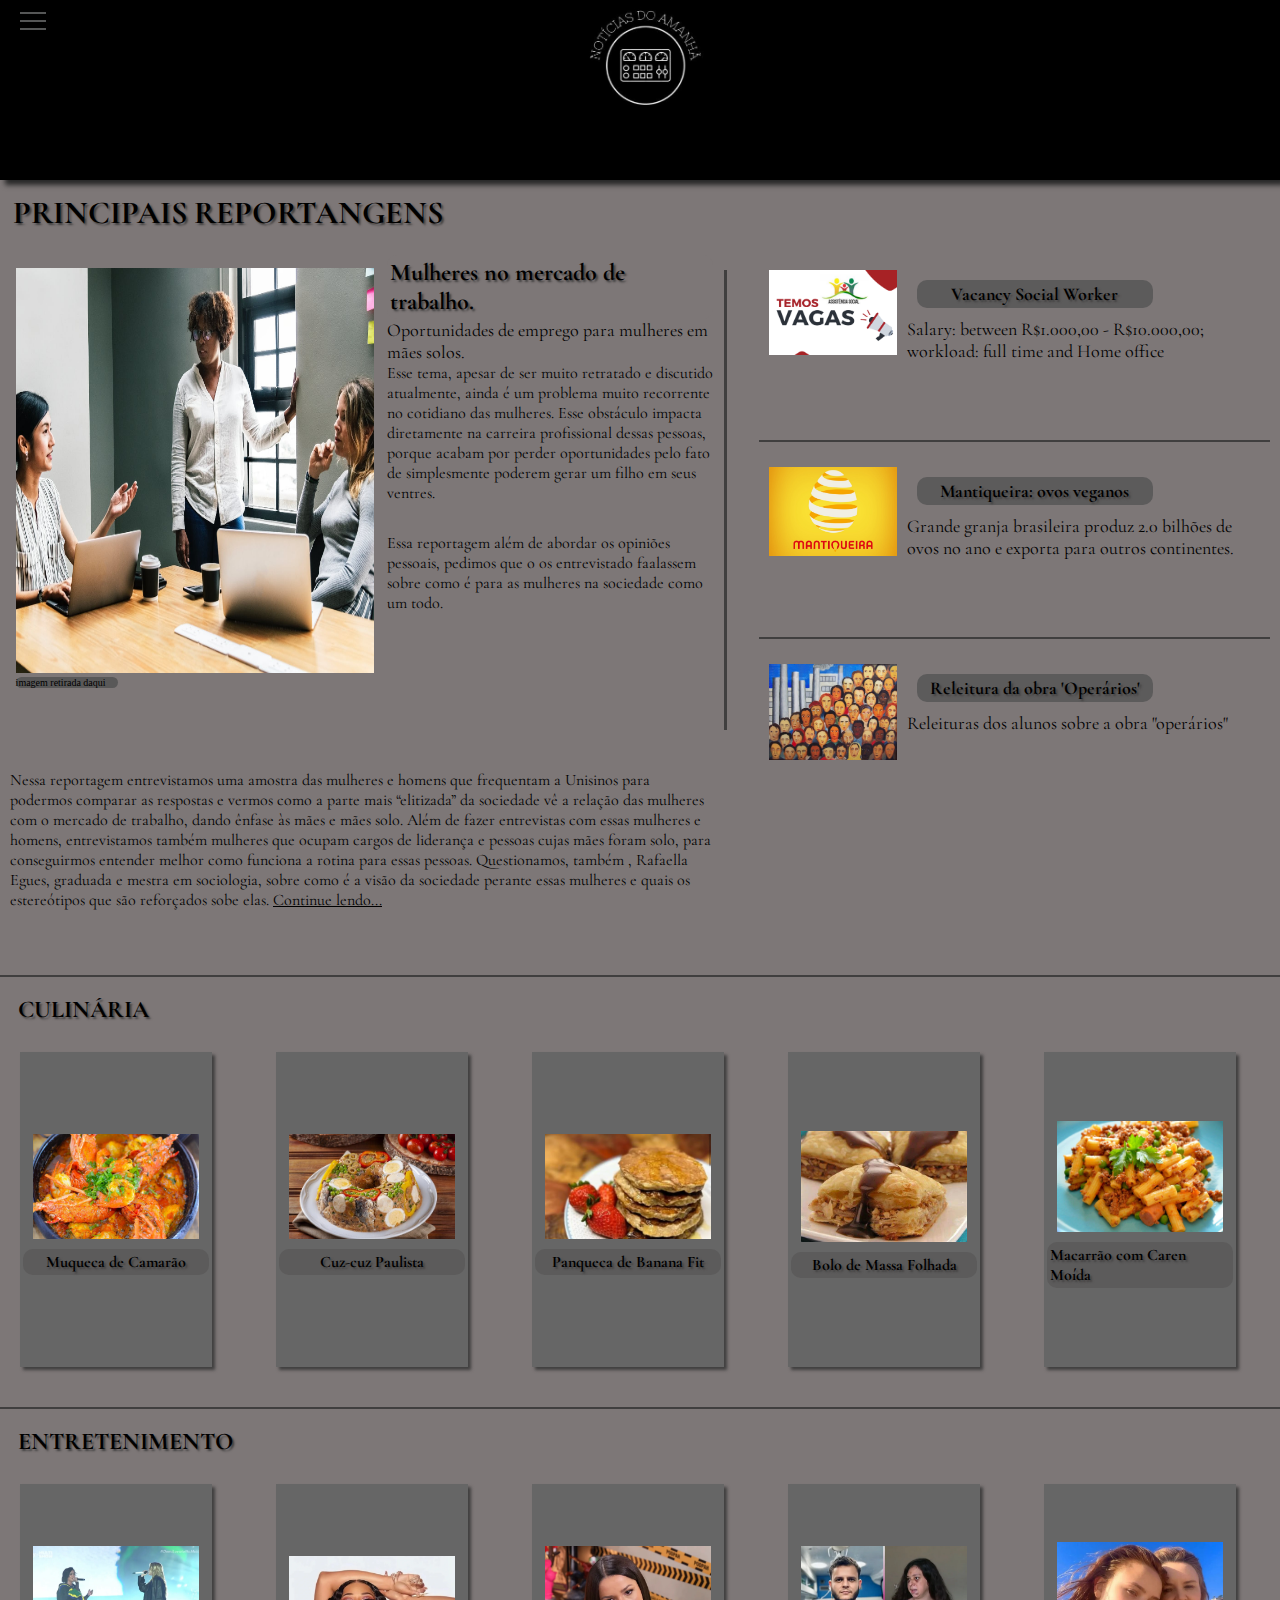
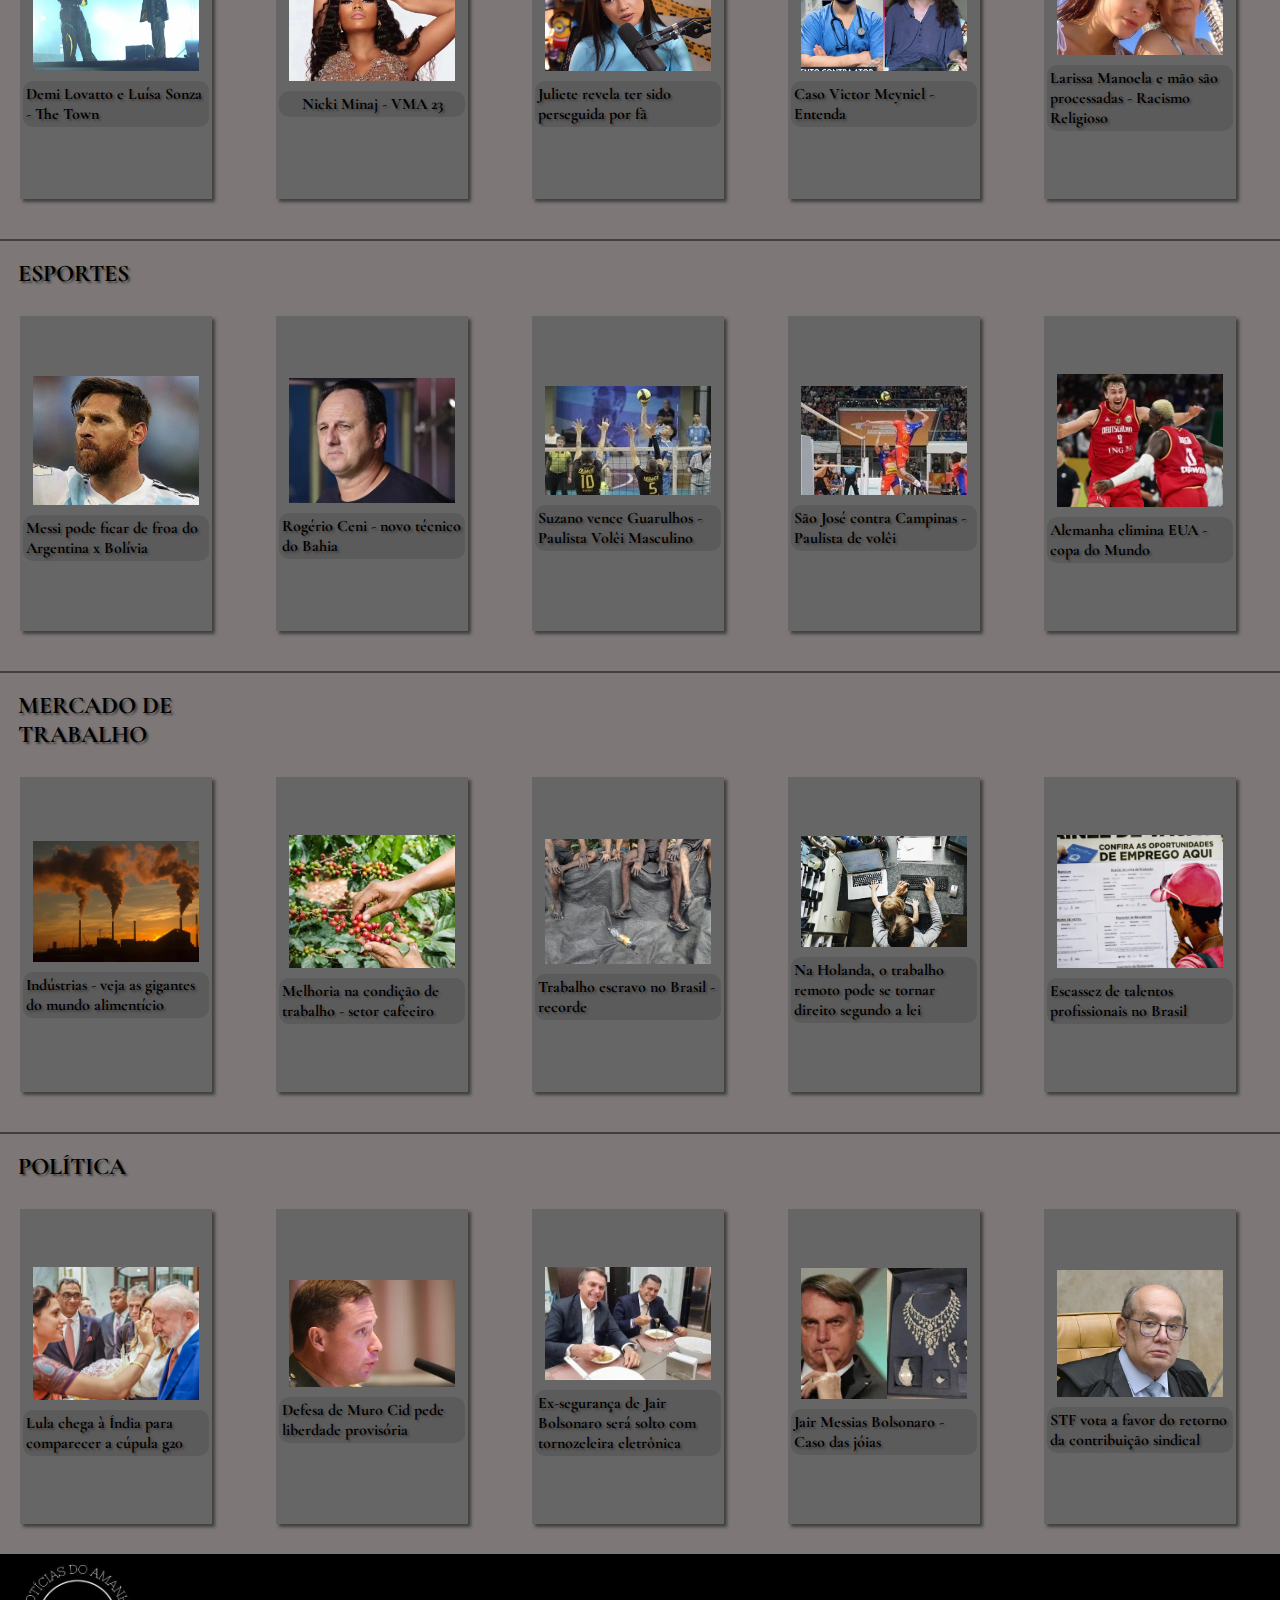
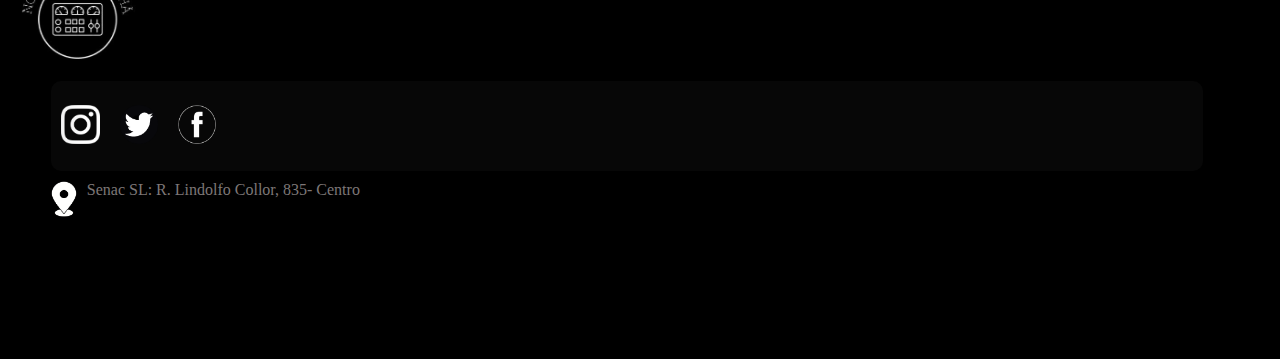
<file: index.html>
<!DOCTYPE html>
<html lang="en">
<head>
    <meta charset="UTF-8">
    <meta name="viewport" content="width=device-width, initial-scale=1.0">
    <title>Notícias do Amanhã</title>
    <link rel="stylesheet" href="style.css">
    <link rel="preconnect" href="https://fonts.googleapis.com">
<link rel="preconnect" href="https://fonts.gstatic.com" crossorigin>
<link href="https://fonts.googleapis.com/css2?family=Cormorant+Garamond:wght@300&display=swap" rel="stylesheet">
</head>
<body>

    <header>
        <div class="hamburger-menu">
            <input id="menu__toggle" type="checkbox" />
            <label class="menu__btn" for="menu__toggle">
              <span></span>
            </label>
        
            <ul class="menu__box">
              <li><a class="menu__item" href="./index.html">Home</a></li>
              <li><a class="menu__item" href="./culinaria.html">Culinária</a></li>
              <li><a class="menu__item" href="./ent.html">Entretenimento</a></li>
              <li><a class="menu__item" href="./esportes.html">Esportes</a></li>
              <li><a class="menu__item" href="./mtrabalho.html">Mundo do Trabalho</a></li>
              <li><a class="menu__item" href="./opininoes.html">Opiniões</a></li>
              <li><a class="menu__item" href="./pol.html">Política</a></li>
            </ul>
          </div>

       <a href=""><img class="logo" src="./assets/logo.jpeg" alt=""></a>
       
    </header>

    <main>
      <h1>PRINCIPAIS REPORTANGENS</h1>
       <section class="section1">
        <div>

          <div class="primeiro-container">
            <div>
              <img class="img1" src="./assets/mulheres.png" alt="">
              <p class="texto1">imagem retirada <a href="https://www.ethos.org.br/cedoc/precarizacao-da-mulher-no-mercado-de-trabalho-aumenta-no-primeiro-trimestre/">daqui</a></p>
            </div>
            <div class="div1">
              <h2 class="titulos2">Mulheres no mercado de trabalho.</h2>
              <p class="textos2">Oportunidades de emprego para mulheres em mães solos.</p>
              <p class="textos3">Esse tema, apesar de ser muito retratado e discutido atualmente, ainda é um problema muito recorrente no cotidiano das mulheres. Esse obstáculo impacta diretamente na carreira profissional dessas pessoas, porque acabam por perder oportunidades pelo fato de simplesmente poderem gerar um filho em seus ventres.</p>
              <p class="textos3">Essa reportagem além de abordar os opiniões pessoais, pedimos que o os entrevistado faalassem sobre como é para as mulheres na sociedade como um todo. </p>
          </div>
        </div>
        <div class="div4">
          <p class="textos3">Nessa reportagem entrevistamos uma amostra das mulheres e homens que frequentam a Unisinos para podermos comparar as respostas e vermos como a parte mais “elitizada” da sociedade vê a relação das mulheres com o mercado de trabalho, dando ênfase às mães e mães solo. Além de fazer entrevistas com essas mulheres e homens, entrevistamos também mulheres que ocupam cargos de liderança e pessoas cujas mães foram solo, para conseguirmos entender melhor como funciona a rotina para essas pessoas. Questionamos, também , Rafaella Egues, graduada e mestra em sociologia, sobre como é a visão da sociedade perante essas mulheres e quais os estereótipos que são reforçados sobe elas. <a class="molieres" href="./mulheres.html">Continue lendo...</a>
          </p>
        </div>
        </div>
   

        <hr color="#403f3f" size="460vw" width="1px">

        <div class="segundo-container">
          <div class="divisoes1">
            <div>
              <img class="img2" src="./assets/associal.png" alt="">
            </div>
            <div class="lado">
              <h3 class="titulos1"><a href="./mtrabalho.html">Vacancy Social Worker</a></h3>
              <p class="textos2">Salary: between R$1.000,00 - R$10.000,00; workload: full time and Home office</p>
            </div>
          </div>

          <hr class="hr1" color="#403f3f" width="95%">

          <div class="divisoes1">
            <div>
              <img class="img2" src="./assets/ovos.jpg" alt="">
            </div>
            <div class="lado">
              <h3 class="titulos1"><a href="./culinaria.html">Mantiqueira: ovos veganos</a></h3>
              <p class="textos2">Grande granja brasileira produz 2.0 bilhões de ovos no ano e exporta para outros continentes.</p>
            </div>
          </div>

          <hr class="hr1" color="#403f3f" width="95%">

          <div  class="divisoes1">
            <div>
              <img class="img2" src="./assets/cacau.jfif" alt="">
            </div>
            <div class="lado">
              <h3 class="titulos1"><a href="./ent.html">Releitura da obra 'Operários'</a></h3>
              <p class="textos2">Releituras dos alunos sobre a obra "operários"</p>
            </div>
          </div>
          
        </div>


       </section>

       <hr color="#403f3f" width="100%">


       <h2><a href="./culinaria.html">CULINÁRIA</a></h2>
       
       <a href="./culinaria.html">
       <section class="section2">
         
         <div class="divisoes2">
           <img class="imgs-ntc" src="./assets/culinaria1.jpg" alt="">
           <h3>Muqueca de Camarão</h3>
           <p></p>
          </div>
          
          <div class="divisoes2">
            <img class="imgs-ntc" src="./assets/culinaria2.jpg" alt="">
            <h3>Cuz-cuz Paulista</h3>
            <p></p>
          </div>

          <div class="divisoes2">
            <img class="imgs-ntc" src="./assets/culinaria3.webp" alt="">
            <h3>Panqueca de Banana Fit</h3>
            <p></p>
          </div>
          
          <div class="divisoes2">
            <img class="imgs-ntc" src="./assets/culinaria4.jpeg" alt="">
            <h3>Bolo de Massa Folhada</h3>
            <p></p>
          </div>
          
          <div class="divisoes2">
            <img class="imgs-ntc" src="./assets/culinaria5.jpeg" alt="">
            <h3>Macarrão com Caren Moída</h3>
            <p></p>
          </div>
        </section>
      </a>
        
      <hr color="#403f3f" width="100%">

        <h2><a href="./ent.html">ENTRETENIMENTO</a></h2>
        <a href="./ent.html">
        <section class="section2">
          
          <div class="divisoes2">
            <img class="imgs-ntc" src="./assets/ent1.webp" alt="">
            <h3>Demi Lovatto e Luísa Sonza - The Town</h3>
            <p></p>
          </div>
          
          <div class="divisoes2">
            <img class="imgs-ntc" src="./assets/ent2.webp" alt="">
            <h3>Nicki Minaj - VMA 23</h3>
            <p></p>
          </div>
          
          <div class="divisoes2">
            <img class="imgs-ntc" src="./assets/ent3.webp" alt="">
            <h3>Juliete revela ter sido perseguida por fã</h3>
            <p></p>
          </div>
          
          <div class="divisoes2">
            <img class="imgs-ntc" src="./assets/ent4.webp" alt="">
            <h3>Caso Victor Meyniel - Entenda</h3>
            <p></p>
          </div>
          
          <div class="divisoes2">
            <img class="imgs-ntc" src="./assets/ent5.jpg" alt="">
            <h3>Larissa Manoela e mão são processadas - Racismo Religioso</h3>
            <p></p>
          </div>
          
        </section>
       
        <hr color="#403f3f" width="100%">
        
        <h2><a href="./esportes.html">ESPORTES</a></h2>
        <a href="./esportes.html">
        <section class="section2">
          
          <div class="divisoes2">
            <img class="imgs-ntc" src="./assets/esp1.jpeg" alt="">
            <h3>Messi pode ficar de froa do Argentina x Bolívia</h3>
            <p></p>
          </div>
          
          <div class="divisoes2">
            <img class="imgs-ntc" src="./assets/esp2.jpg" alt="">
            <h3>Rogério Ceni - novo técnico do Bahia</h3>
            <p></p>
          </div>
          
          <div class="divisoes2">
            <img class="imgs-ntc" src="./assets/esp3.jpg" alt="">
            <h3>Suzano vence Guarulhos - Paulista Volêi Masculino</h3>
            <p></p>
          </div>
          
          <div class="divisoes2">
            <img class="imgs-ntc" src="./assets/esp4.jpg" alt="">
            <h3>São José contra Campinas - Paulista de volêi</h3>
            <p></p>
          </div>
          
          <div class="divisoes2">
            <img class="imgs-ntc" src="./assets/esp5.jpg" alt="">
            <h3>Alemanha elimina EUA - copa do Mundo</h3>
            <p></p>
          </div>
        </section>
      </a>
        
      <hr color="#403f3f" width="100%">
        
        <h2><a href="./mtrabalho.html">MERCADO DE TRABALHO</a></h2>
        <a href="./mtrabalho.html">
        <section class="section2">

          <div class="divisoes2">
            <img class="imgs-ntc" src="./assets/industrias.jpg" alt="">
            <h3>Indústrias - veja as gigantes do mundo alimentício</h3>
            <p></p>
          </div>
  
         
         <div class="divisoes2">
           <img class="imgs-ntc" src="./assets/mt2.jpeg" alt="">
           <h3>Melhoria na condição de trabalho - setor cafeeiro</h3>
           <p></p>
         </div>
 
         <div class="divisoes2">
           <img class="imgs-ntc" src="./assets/mt3.webp" alt="">
           <h3>Trabalho escravo no Brasil - recorde</h3>
           <p></p>
         </div>
 
         <div class="divisoes2">
           <img class="imgs-ntc" src="./assets/mt4.jpg" alt="">
           <h3>Na Holanda, o trabalho remoto pode se tornar direito segundo a lei</h3>
           <p></p>
         </div>
 
         <div class="divisoes2">
           <img class="imgs-ntc" src="./assets/mt5.png" alt="">
           <h3>Escassez de talentos profissionais no Brasil</h3>
           <p></p>
         </div>
        </section>
      </a>
       
      <hr color="#403f3f" width="100%">
        
       <h2><a href="./pol.html">POLÍTICA</a></h2>
       <a href="./pol.html">
       <section class="section2">
        <div class="divisoes2">
          <img class="imgs-ntc" src="./assets/pol1.png" alt="">
          <h3>Lula chega à Índia para comparecer a cúpula g20 </h3>
          <p></p>
        </div>

        <div class="divisoes2">
          <img class="imgs-ntc" src="./assets/pol2.png" alt="">
          <h3>Defesa de Muro Cid pede liberdade provisória</h3>
          <p></p>
        </div>

        <div class="divisoes2">
          <img class="imgs-ntc" src="./assets/pol3.jpeg" alt="">
          <h3>Ex-segurança de Jair Bolsonaro será solto com tornozeleira eletrônica</h3>
          <p></p>
        </div>

        <div class="divisoes2">
          <img class="imgs-ntc" src="./assets/pol4.jpeg" alt="">
          <h3>Jair Messias Bolsonaro - Caso das jóias</h3>
          <p></p>
        </div>

        <div class="divisoes2">
          <img class="imgs-ntc" src="./assets/pol5.jpg" alt="">
          <h3>STF vota a favor do retorno da contribuição sindical</h3>
          <p></p>
        </div>
      </section>
    </a>


    </main>

    <footer>
      <section>
        <div class="local2">
          <img class="logo" src="./assets/logo.jpeg" alt="">
        </div>
        <div class="redes">
          <div class="imgs-footer">
            <img class="redes-imgs" src="./assets/insta.png" alt="">
            
          </div>
          
          <div class="imgs-footer">
            <img class="redes-imgs" src="./assets/tt.png" alt="">
            
          </div>
          
          <div class="imgs-footer">
            <img class="redes-imgs" src="./assets/face.png" alt="">
            
          </div>
        </div>
        
      </section>
      <div class="alinhar">
        <img id="local" src="./assets/local.jpg" alt="">
        <a href="https://www.bing.com/search?pglt=2081&q=Senac+SL%3A+R.+Lindolfo+Collor%2C+835-+Centro&cvid=5fce44000e9e4e5dbc18297ecb8711ec&aqs=edge..69i57.710j0j1&FORM=ANNTA1&PC=SMTS"><p class="texto3">Senac SL: R. Lindolfo Collor, 835- Centro</p></a>
        
      </div>
      

    </footer>



    
</body>
</html>
</file>
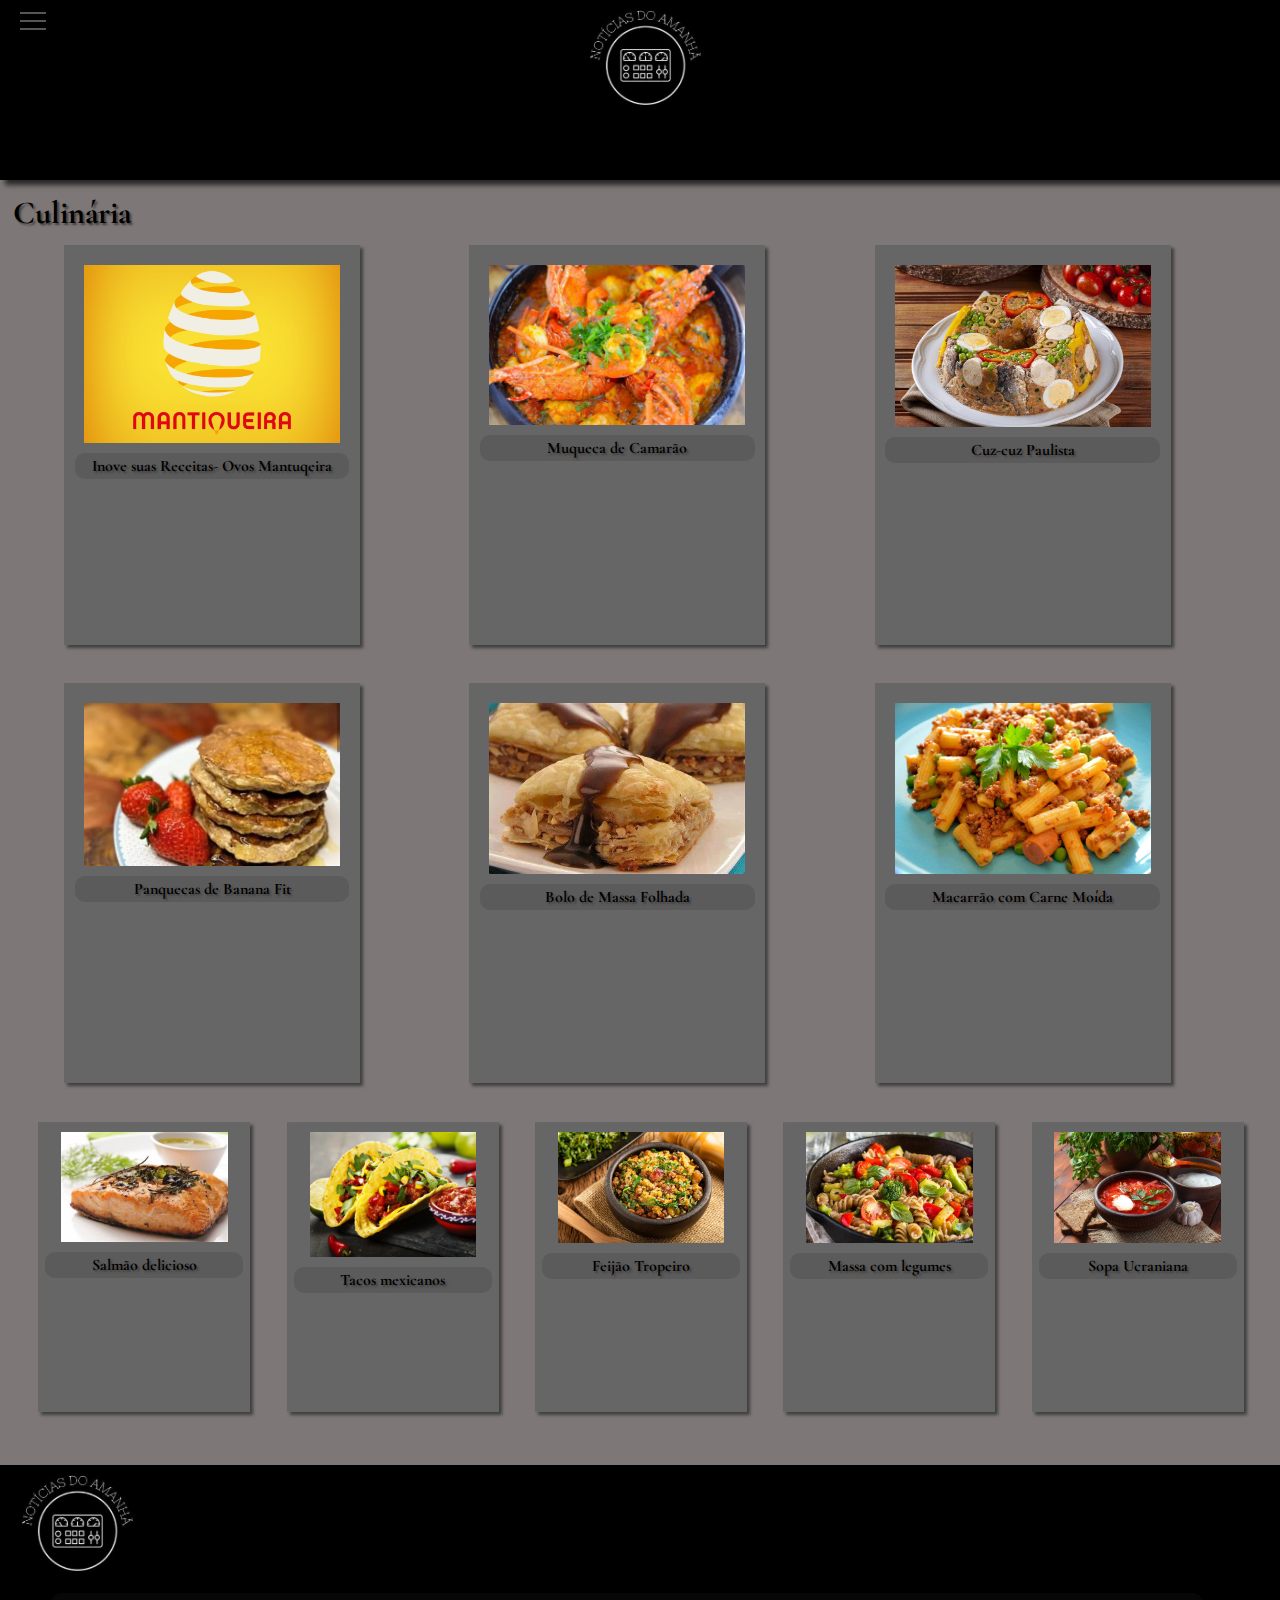
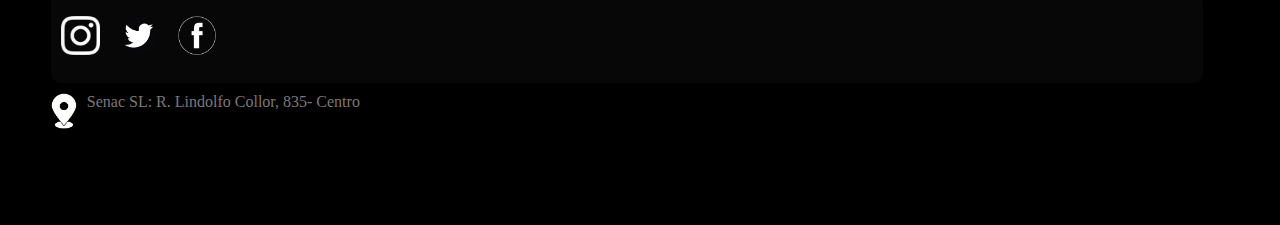
<file: culinaria.html>
<!DOCTYPE html>
<html lang="en">
<head>
    <meta charset="UTF-8">
    <meta name="viewport" content="width=device-width, initial-scale=1.0">
    <title>Notícias do Amanhã></title>
    <link rel="stylesheet" href="design2.css">
    <link rel="preconnect" href="https://fonts.googleapis.com">
    <link rel="preconnect" href="https://fonts.gstatic.com" crossorigin>
    <link href="https://fonts.googleapis.com/css2?family=Cormorant+Garamond:wght@300&display=swap" rel="stylesheet">
</head>
<body>
    <header>
        <div class="hamburger-menu">
            <input id="menu__toggle" type="checkbox" />
            <label class="menu__btn" for="menu__toggle">
              <span></span>
            </label>
        
            <ul class="menu__box">
              <li><a class="menu__item" href="./index.html">Home</a></li>
                    <li><a class="menu__item" href="./culinaria.html">Culinaria</a></li>
                    <li><a class="menu__item" href="./ent.html">Entretenimento</a></li>
                    <li><a class="menu__item" href="./esportes.html">Esportes</a></li>
                    <li><a class="menu__item" href="./pol.html">Política</a></li>
            </ul>
          </div>

       <a href="./index.html"><img class="logo" src="./assets/logo.jpeg" alt=""></a>
       
    </header>


    <main>

      <h1>Culinária</h1>

      <section id="container1">

        
        <div class="primeiras-divisoes">
          <img class="imgs-ntc" src="./assets/ovos.jpg" alt="">
          <a href="mant.html"><h2>Inove suas Receitas- Ovos Mantuqeira</h2></a>
          <p></p>
        </div>

        <div class="primeiras-divisoes">
          <img class="imgs-ntc" src="./assets/culinaria1.jpg" alt="">
          <h2>Muqueca de Camarão</h2>
          <p></p>
        </div>

        <div class="primeiras-divisoes">
          <img class="imgs-ntc" src="./assets/culinaria2.jpg" alt="">
          <h2>Cuz-cuz Paulista</h2>
          <p></p>
        </div>

        <div class="primeiras-divisoes">
          <img class="imgs-ntc" src="./assets/culinaria3.webp" alt="">
          <h2>Panquecas de Banana Fit</h2>
          <p></p>
        </div>
        
        <div class="primeiras-divisoes">
          <img class="imgs-ntc" src="./assets/culinaria4.jpeg" alt="">
          <h2>Bolo de Massa Folhada</h2>
          <p></p>
        </div>

        <div class="primeiras-divisoes">
          <img class="imgs-ntc" src="./assets/culinaria5.jpeg" alt="">
          <h2>Macarrão com Carne Moída</h2>
          <p></p>
        </div>




      </section>

      

     <section id="container2">
     <div class="segundas-divisoes">
      <img class="img-ntc2" src="./assets/culinaria6.jpeg" alt="">
      <h3>Salmão delicioso</h3>
     </div>

     <div class="segundas-divisoes">
      <img class="img-ntc2" src="assets/comida mexicana.jpg" alt="">
      <h3>Tacos mexicanos</h3>
     </div>

     <div class="segundas-divisoes">
      <img class="img-ntc2" src="assets/feijao-tropeiro.jpg" alt="">
      <h3>Feijão Tropeiro</h3>
     </div>

     <div class="segundas-divisoes">
      <img class="img-ntc2" src="assets/massa vegana.jpg" alt="">
      <h3>Massa com legumes</h3>
     </div>

     <div class="segundas-divisoes">
      <img class="img-ntc2" src="assets/sopa ucraniana.jpg" alt="">
      <h3>Sopa Ucraniana</h3>
     </div>



     </section>

    </main>

    

    <footer>
      <section>
        <div class="local2">
          <img class="logo" src="./assets/logo.jpeg" alt="">
        </div>
        <div class="redes">
          <div class="imgs-footer">
            <img class="redes-imgs" src="./assets/insta.png" alt="">
            
          </div>
          
          <div class="imgs-footer">
            <img class="redes-imgs" src="./assets/tt.png" alt="">
            
          </div>
          
          <div class="imgs-footer">
            <img class="redes-imgs" src="./assets/face.png" alt="">
            
          </div>
        </div>
        
      </section>
      <div class="alinhar">
        <img id="local" src="./assets/local.jpg" alt="">
        <a href="https://www.bing.com/search?pglt=2081&q=Senac+SL%3A+R.+Lindolfo+Collor%2C+835-+Centro&cvid=5fce44000e9e4e5dbc18297ecb8711ec&aqs=edge..69i57.710j0j1&FORM=ANNTA1&PC=SMTS"><p class="texto3">Senac SL: R. Lindolfo Collor, 835- Centro</p></a>
      </div>
      
      </footer>
  
</body>
</html>
</file>
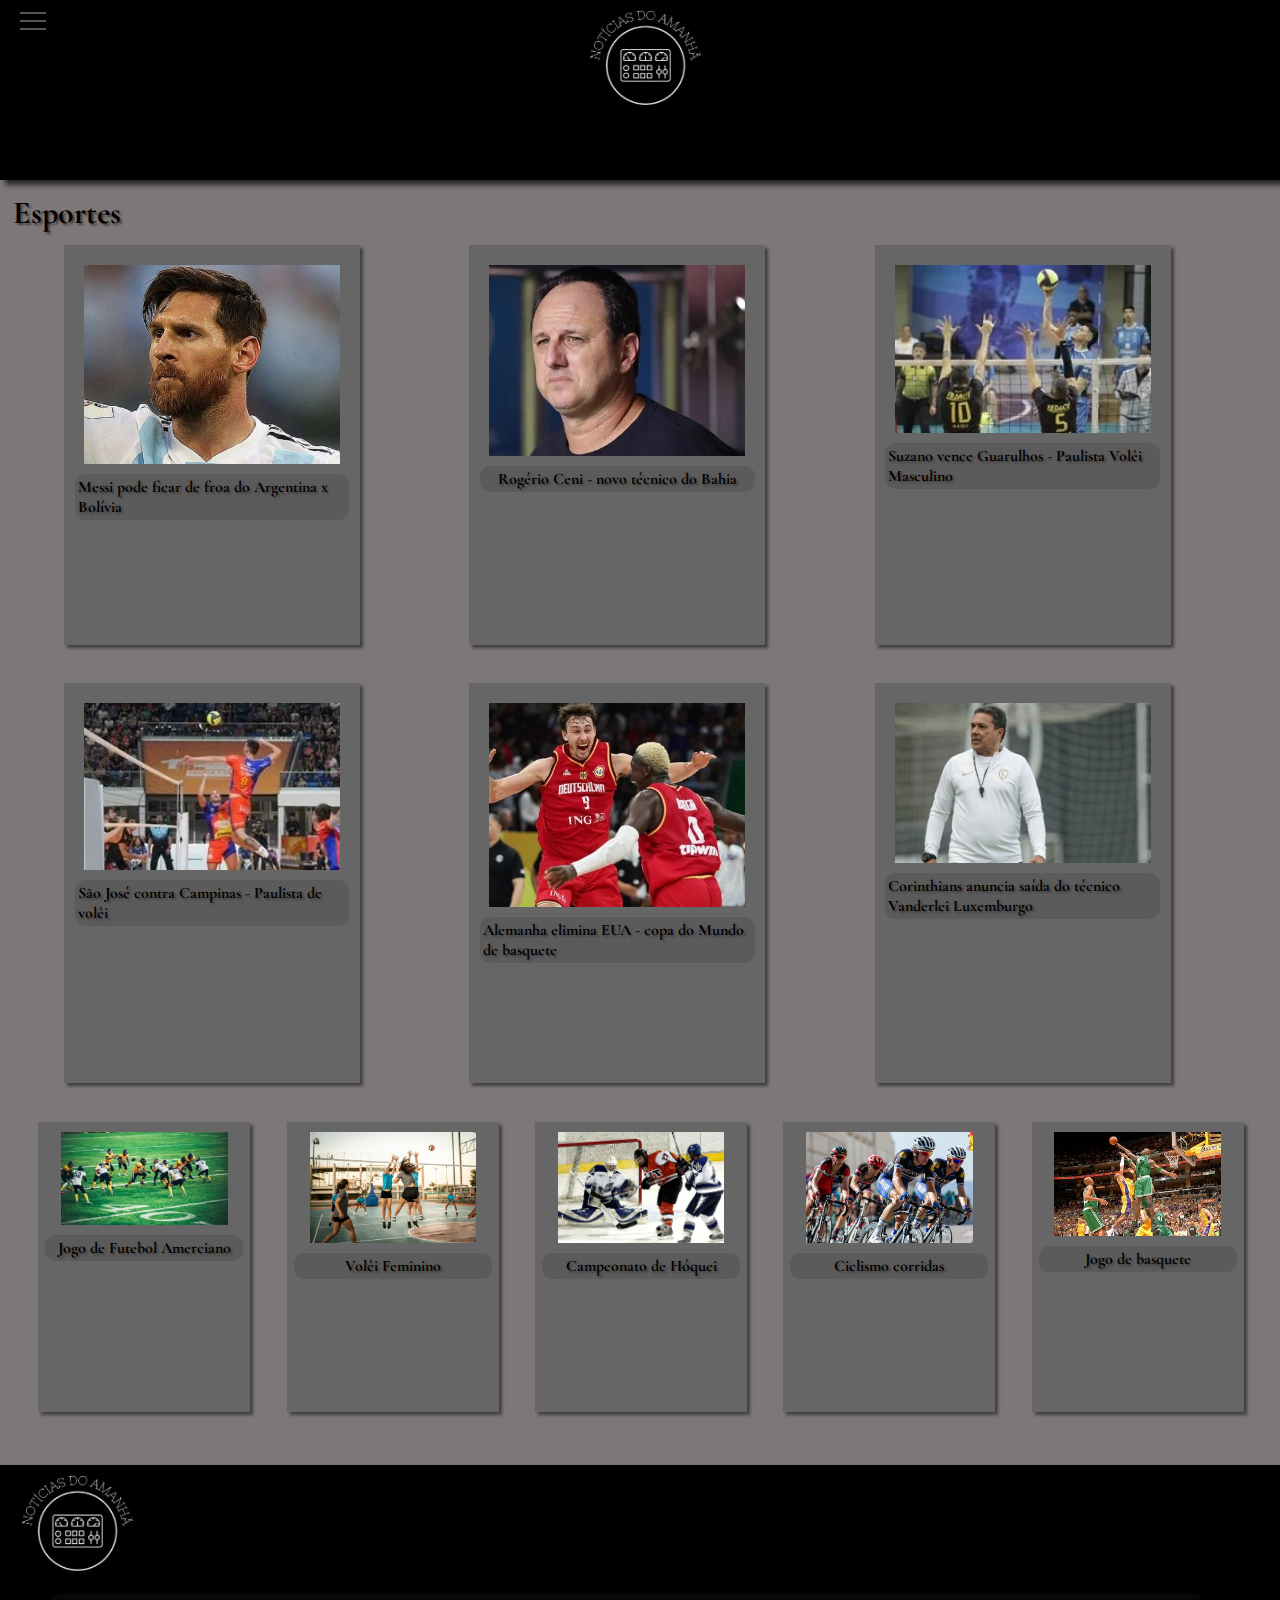
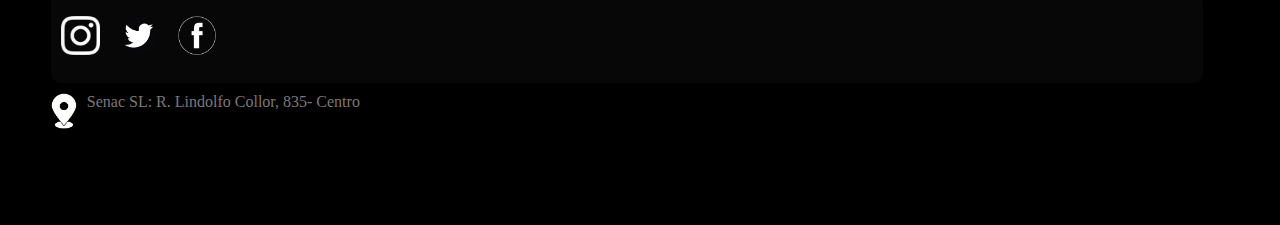
<file: esportes.html>
<!DOCTYPE html>
<html lang="en">
<head>
    <meta charset="UTF-8">
    <meta name="viewport" content="width=device-width, initial-scale=1.0">
    <title>Notícias do Amanhã</title>
    <link rel="stylesheet" href="design2.css">
    <link rel="preconnect" href="https://fonts.googleapis.com">
    <link rel="preconnect" href="https://fonts.gstatic.com" crossorigin>
    <link href="https://fonts.googleapis.com/css2?family=Cormorant+Garamond:wght@300&display=swap" rel="stylesheet">
</head>
<body>
    <header>
        <div class="hamburger-menu">
            <input id="menu__toggle" type="checkbox" />
            <label class="menu__btn" for="menu__toggle">
              <span></span>
            </label>
        
            <ul class="menu__box">
              <li><a class="menu__item" href="./index.html">Home</a></li>
                    <li><a class="menu__item" href="./culinaria.html">Culinaria</a></li>
                    <li><a class="menu__item" href="./ent.html">Entretenimento</a></li>
                    <li><a class="menu__item" href="./esportes.html">Esportes</a></li>
                    <li><a class="menu__item" href="./pol.html">Política</a></li>
            </ul>
          </div>

       <a href="./index.html"><img class="logo" src="./assets/logo.jpeg" alt=""></a>
       
    </header>


    <main>

      <h1>Esportes</h1>

      <section id="container1">

        <div class="primeiras-divisoes">
          <img class="imgs-ntc" src="./assets/esp1.jpeg" alt="">
          <h2>Messi pode ficar de froa do Argentina x Bolívia</h2>
          <p></p>
        </div>

        <div class="primeiras-divisoes">
          <img class="imgs-ntc" src="./assets/esp2.jpg" alt="">
          <h2>Rogério Ceni - novo técnico do Bahia</h2>
          <p></p>
        </div>

        <div class="primeiras-divisoes">
          <img class="imgs-ntc" src="./assets/esp3.jpg" alt="">
          <h2>Suzano vence Guarulhos - Paulista Volêi Masculino</h2>
          <p></p>
        </div>
        
        <div class="primeiras-divisoes">
          <img class="imgs-ntc" src="./assets/esp4.jpg" alt="">
          <h2>São José contra Campinas - Paulista de volêi</h2>
          <p></p>
        </div>

        <div class="primeiras-divisoes">
          <img class="imgs-ntc" src="./assets/esp5.jpg" alt="">
          <h2>Alemanha elimina EUA - copa do Mundo de basquete</h2>
          <p></p>
        </div>


        <div class="primeiras-divisoes">
          <img class="imgs-ntc" src="./assets/esporte2" alt="">
          <h2>Corinthians anuncia saída do técnico Vanderlei Luxemburgo</h2>
          <p></p>
        </div>


      </section>

      <section id="container2">
        <div class="segundas-divisoes">
          <img class="img-ntc2" src="./assets/esporte4.jpg" alt="">
          <h3>Jogo de Futebol Amerciano</h3>
        </div>

        <div class="segundas-divisoes">
          <img class="img-ntc2" src="./assets/esportes3.jpeg" alt="">
          <h3>Volêi Feminino</h3>
        </div>

        <div class="segundas-divisoes">
          <img class="img-ntc2" src="./assets/esporte5.jpg" alt="">
          <h3>Campeonato de Hóquei</h3>
        </div>

        <div class="segundas-divisoes">
          <img class="img-ntc2" src="./assets/esporte6.jpg" alt="">
          <h3>Ciclismo corridas</h3>
        </div>

        <div class="segundas-divisoes">
          <img class="img-ntc2" src="./assets/esporte7.jpg" alt="">
          <h3>Jogo de basquete</h3>
        </div>
      </section>


    </main>

    

    <footer>
      <section>
        <div class="local2">
          <img class="logo" src="./assets/logo.jpeg" alt="">
        </div>
        <div class="redes">
          <div class="imgs-footer">
            <img class="redes-imgs" src="./assets/insta.png" alt="">
            
          </div>
          
          <div class="imgs-footer">
            <img class="redes-imgs" src="./assets/tt.png" alt="">
            
          </div>
          
          <div class="imgs-footer">
            <img class="redes-imgs" src="./assets/face.png" alt="">
            
          </div>
        </div>
        
      </section>
      <div class="alinhar">
        <img id="local" src="./assets/local.jpg" alt="">
        <a href="https://www.bing.com/search?pglt=2081&q=Senac+SL%3A+R.+Lindolfo+Collor%2C+835-+Centro&cvid=5fce44000e9e4e5dbc18297ecb8711ec&aqs=edge..69i57.710j0j1&FORM=ANNTA1&PC=SMTS"><p class="texto3">Senac SL: R. Lindolfo Collor, 835- Centro</p></a>
      </div>
      
      </footer>
  
</body>
</html>
</file>
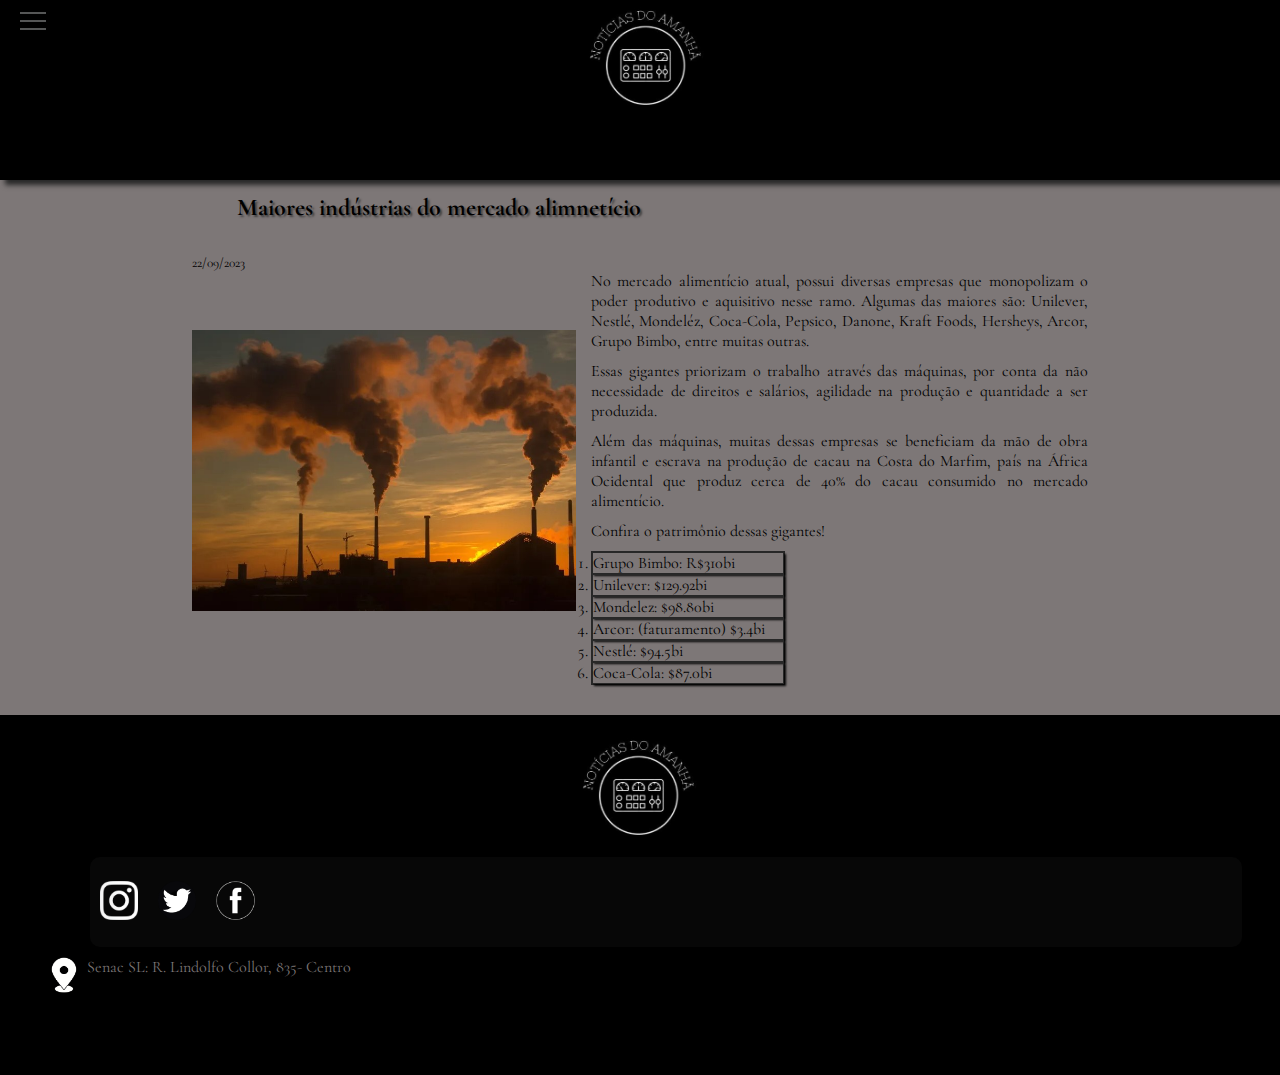
<file: industrias.html>
<!DOCTYPE html>
<html lang="en">
<head>
    <meta charset="UTF-8">
    <meta name="viewport" content="width=device-width, initial-scale=1.0">
    <title>Document</title>
    <link rel="stylesheet" href="mulheres.css">
    <link rel="preconnect" href="https://fonts.googleapis.com">
    <link rel="preconnect" href="https://fonts.gstatic.com" crossorigin>
    <link href="https://fonts.googleapis.com/css2?family=Cormorant+Garamond:wght@300&display=swap" rel="stylesheet">
</head>
<body>
    
    <header>
        <div class="hamburger-menu">
            <input id="menu__toggle" type="checkbox" />
            <label class="menu__btn" for="menu__toggle">
              <span></span>
            </label>
        
            <ul class="menu__box">
              <li><a class="menu__item" href="./index.html">Home</a></li>
              <li><a class="menu__item" href="./culinaria.html">Culinária</a></li>
              <li><a class="menu__item" href="./ent.html">Entretenimento</a></li>
              <li><a class="menu__item" href="./esportes.html">Esportes</a></li>
              <li><a class="menu__item" href="./mtrabalho.html">Mundo do Trabalho</a></li>
              <li><a class="menu__item" href="./opn.html">Opiniões</a></li>
              <li><a class="menu__item" href="./pol.html">Política</a></li>
            </ul>
          </div>

       <a href="./index.html"><img class="logo" src="./assets/logo.jpeg" alt=""></a>
       
    </header>

    <div class="div1">
        <h2>
            Maiores indústrias do mercado alimnetício
        </h2>
    </div>
    <section id="section1">
        <div class="div2">

            <p class="data">22/09/2023</p>
            <div class="div1">
                <img class="img1" src="./assets/industrias.jpg" alt="">
                <div>
                    <p>No mercado alimentício atual, possui diversas empresas que monopolizam o poder produtivo e aquisitivo nesse ramo. Algumas das maiores são: Unilever, Nestlé, Mondeléz, Coca-Cola, Pepsico, Danone, Kraft Foods, Hersheys, Arcor, Grupo Bimbo, entre muitas outras.</p>
                    <p>Essas gigantes priorizam o trabalho através das máquinas, por conta da não necessidade de direitos e salários, agilidade na produção e quantidade a ser produzida.</p>
                    <p>Além das máquinas, muitas dessas empresas se beneficiam da mão de obra infantil e escrava na produção de cacau na Costa do Marfim, país na África Ocidental que produz cerca de 40% do cacau consumido no mercado alimentício. </p>
                    <p>Confira o patrimônio dessas gigantes!</p>

                    <ol>
                        <li>Grupo Bimbo: R$310bi</li>
                        <li>Unilever: $129.92bi</li>
                        <li>Mondelez: $98.80bi</li>
                        <li>Arcor: (faturamento) $3.4bi</li>
                        <li>Nestlé: $94.5bi</li>
                        <li>Coca-Cola: $87.0bi</li>
                    </ol>
                </div>
            </div>
       

         
    </section>
</main>

<footer>
    <section>
      <div class="local2">
        <img class="logo" src="./assets/logo.jpeg" alt="">
      </div>
      <div class="redes">
        <div class="imgs-footer">
          <img class="redes-imgs" src="./assets/insta.png" alt="">
          
        </div>
        
        <div class="imgs-footer">
          <img class="redes-imgs" src="./assets/tt.png" alt="">
          
        </div>
        
        <div class="imgs-footer">
          <img class="redes-imgs" src="./assets/face.png" alt="">
          
        </div>
      </div>
      
    </section>
    <div class="alinhar">
      <img id="local" src="./assets/local.jpg" alt="">
      <a href="https://www.bing.com/search?pglt=2081&q=Senac+SL%3A+R.+Lindolfo+Collor%2C+835-+Centro&cvid=5fce44000e9e4e5dbc18297ecb8711ec&aqs=edge..69i57.710j0j1&FORM=ANNTA1&PC=SMTS"><p class="texto3">Senac SL: R. Lindolfo Collor, 835- Centro</p></a>
    </div>
    
    </footer>
</body>
</html>
</file>
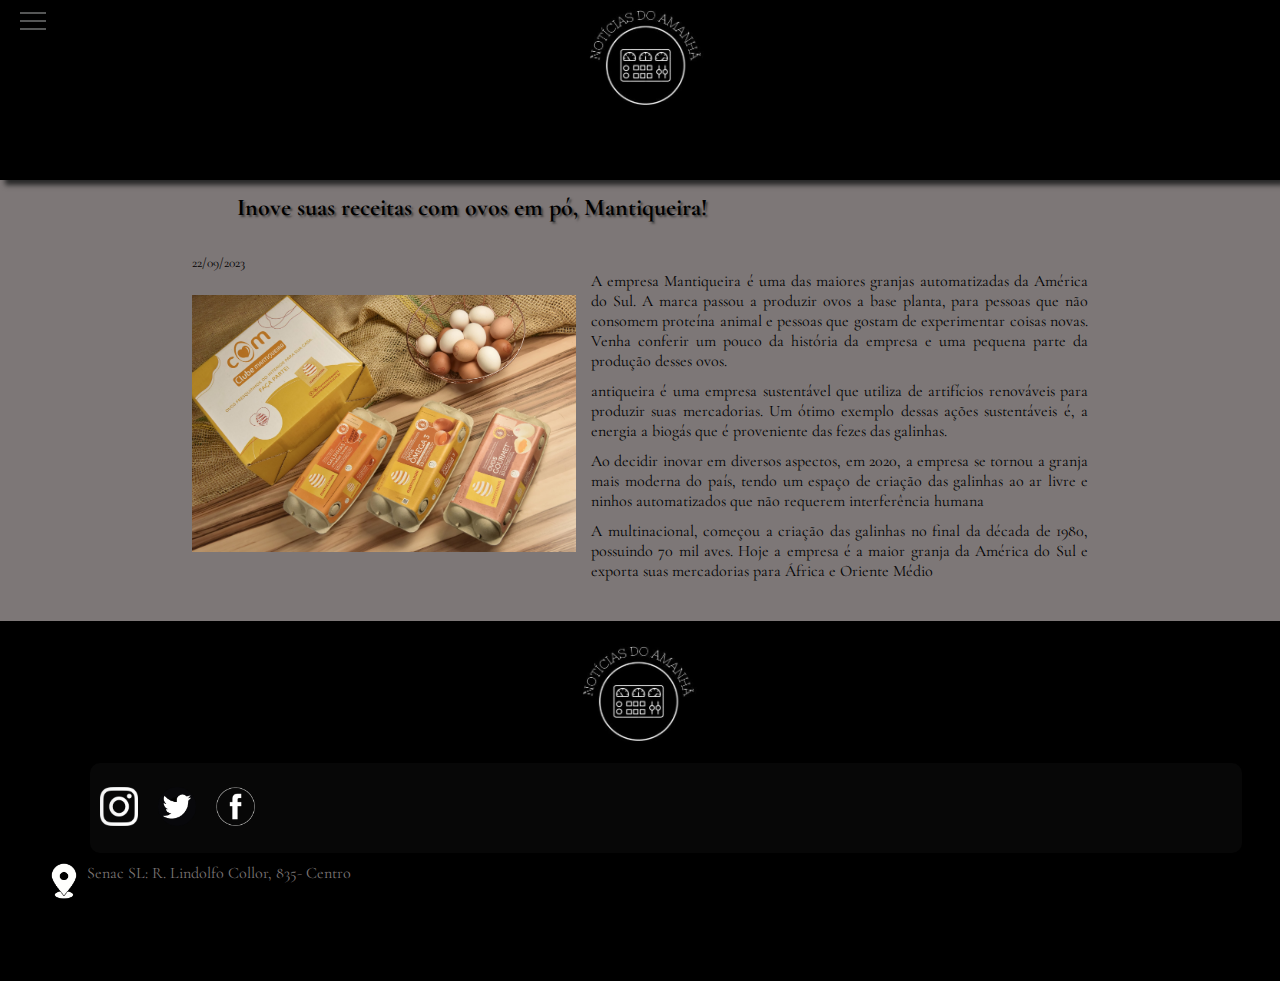
<file: mant.html>
<!DOCTYPE html>
<html lang="en">
<head>
    <meta charset="UTF-8">
    <meta name="viewport" content="width=device-width, initial-scale=1.0">
    <title>Document</title>
    <link rel="stylesheet" href="mulheres.css">
    <link rel="preconnect" href="https://fonts.googleapis.com">
    <link rel="preconnect" href="https://fonts.gstatic.com" crossorigin>
    <link href="https://fonts.googleapis.com/css2?family=Cormorant+Garamond:wght@300&display=swap" rel="stylesheet">
</head>
<body>
    <header>
        <div class="hamburger-menu">
            <input id="menu__toggle" type="checkbox" />
            <label class="menu__btn" for="menu__toggle">
              <span></span>
            </label>
        
            <ul class="menu__box">
              <li><a class="menu__item" href="./index.html">Home</a></li>
                    <li><a class="menu__item" href="./culinaria.html">Culinaria</a></li>
                    <li><a class="menu__item" href="./ent.html">Entretenimento</a></li>
                    <li><a class="menu__item" href="./esportes.html">Esportes</a></li>
                    <li><a class="menu__item" href="./pol.html">Política</a></li>
            </ul>
          </div>

       <a href="./index.html"><img class="logo" src="./assets/logo.jpeg" alt=""></a>
       
    </header>

    <div class="div1">
        <h2>
            Inove suas receitas com ovos em pó, Mantiqueira!
        </h2>
    </div>
    <section id="section1">
        <div class="div2">

            <p class="data">22/09/2023</p>
            <div class="div1">
                <img class="img1" src="./assets/mant.jpg" alt="">
                <div>
                    <p>A empresa Mantiqueira é uma das maiores granjas automatizadas da América do Sul. A marca passou a produzir ovos a base planta, para pessoas que não consomem proteína animal e pessoas que gostam de experimentar coisas novas. Venha conferir um pouco da história da empresa e uma pequena parte  da produção desses ovos.</p>
                    <p>antiqueira é uma empresa sustentável que utiliza de artifícios renováveis para produzir suas mercadorias. Um ótimo exemplo dessas ações sustentáveis é, a energia a biogás que é proveniente das fezes das galinhas.</p>
                    <p>Ao decidir inovar em diversos aspectos, em 2020, a empresa se tornou a granja mais moderna do país, tendo um espaço de criação das galinhas ao ar livre e ninhos automatizados que não requerem interferência humana </p>
                    <p>A multinacional, começou a criação das galinhas no final da década de 1980, possuindo 70 mil aves. Hoje a empresa é a maior granja da América do Sul e exporta suas mercadorias para África e Oriente Médio </p>
                </div>
            </div>
       

         
    </section>
</main>


<footer>
    <section>
      <div class="local2">
        <img class="logo" src="./assets/logo.jpeg" alt="">
      </div>
      <div class="redes">
        <div class="imgs-footer">
          <img class="redes-imgs" src="./assets/insta.png" alt="">
          
        </div>
        
        <div class="imgs-footer">
          <img class="redes-imgs" src="./assets/tt.png" alt="">
          
        </div>
        
        <div class="imgs-footer">
          <img class="redes-imgs" src="./assets/face.png" alt="">
          
        </div>
      </div>
      
    </section>
    <div class="alinhar">
      <img id="local" src="./assets/local.jpg" alt="">
      <a href="https://www.bing.com/search?pglt=2081&q=Senac+SL%3A+R.+Lindolfo+Collor%2C+835-+Centro&cvid=5fce44000e9e4e5dbc18297ecb8711ec&aqs=edge..69i57.710j0j1&FORM=ANNTA1&PC=SMTS"><p class="texto3">Senac SL: R. Lindolfo Collor, 835- Centro</p></a>
    </div>
    
    </footer>


</body>
</html>
</file>
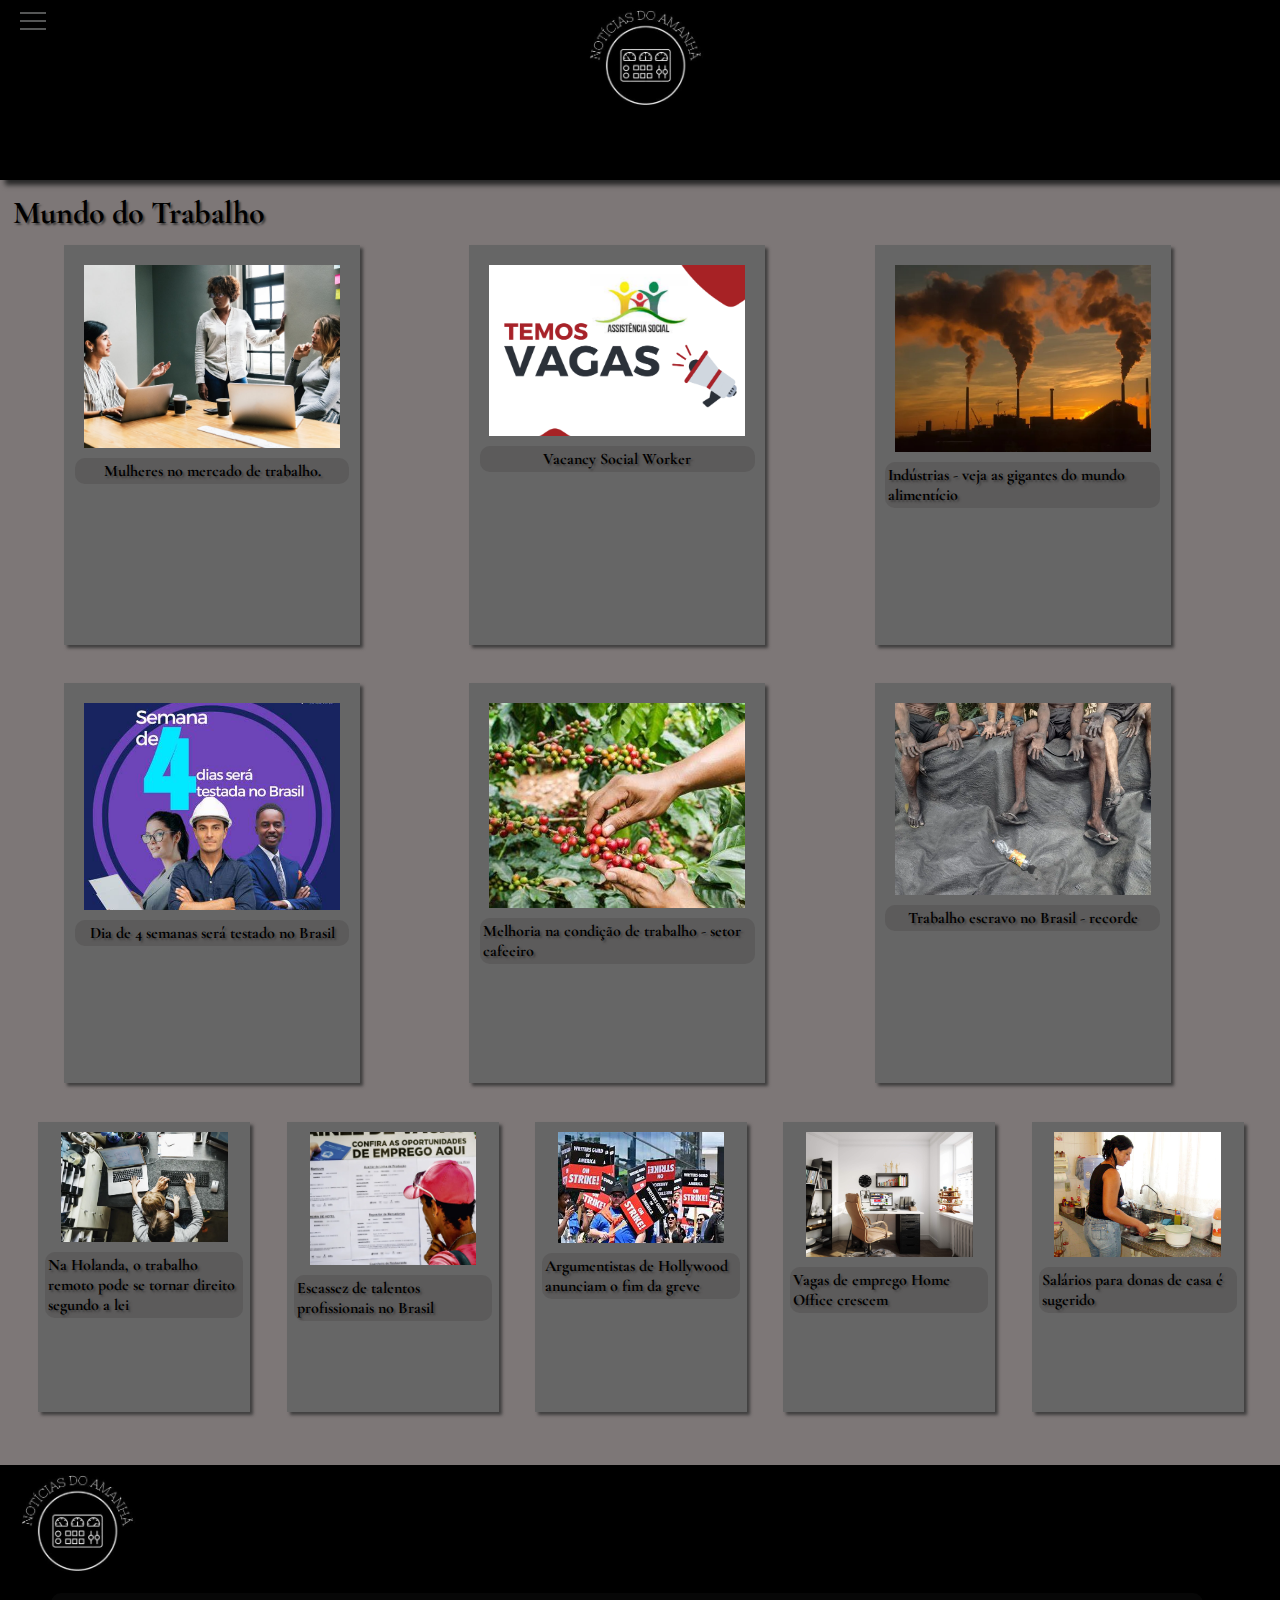
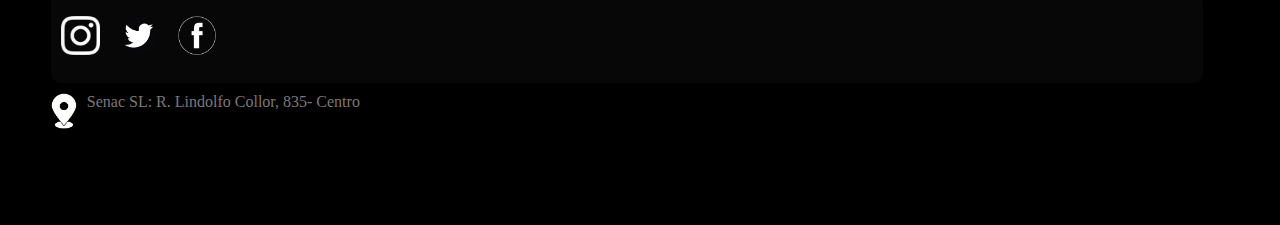
<file: mtrabalho.html>
<!DOCTYPE html>
<html lang="en">
<head>
    <meta charset="UTF-8">
    <meta name="viewport" content="width=device-width, initial-scale=1.0">
    <title>Notícias do Amanhã</title>
    <link rel="stylesheet" href="design2.css">
    <link rel="preconnect" href="https://fonts.googleapis.com">
    <link rel="preconnect" href="https://fonts.gstatic.com" crossorigin>
    <link href="https://fonts.googleapis.com/css2?family=Cormorant+Garamond:wght@300&display=swap" rel="stylesheet">
</head>
<body>
    <header>
      <div class="hamburger-menu">
        <input id="menu__toggle" type="checkbox" />
        <label class="menu__btn" for="menu__toggle">
          <span></span>
        </label>
    
        <ul class="menu__box">
          <li><a class="menu__item" href="./index.html">Home</a></li>
                <li><a class="menu__item" href="./culinaria.html">Culinaria</a></li>
                <li><a class="menu__item" href="./ent.html">Entretenimento</a></li>
                <li><a class="menu__item" href="./esportes.html">Esportes</a></li>
                <li><a class="menu__item" href="./pol.html">Política</a></li>
        </ul>
      </div>

       <a href="./index.html"><img class="logo" src="./assets/logo.jpeg" alt=""></a>
       
    </header>


    <main>

      <h1>Mundo do Trabalho</h1>

      <section id="container1">

        <div class="primeiras-divisoes">
          <img class="imgs-ntc" src="./assets/mulheres.png" alt="">
          <h2>Mulheres no mercado de trabalho.</h2>
          <p></p>
        </div>

        <div class="primeiras-divisoes">
          <img class="imgs-ntc" src="./assets/associal.png" alt="">
          <h2>Vacancy Social Worker</h2>
          <p></p>
        </div>

        <div class="primeiras-divisoes">
          <img class="imgs-ntc" src="./assets/industrias.jpg" alt="">
          <h2><a href="./industrias.html">Indústrias - veja as gigantes do mundo alimentício</a></h2>
          <p></p>
        </div>
        
        <div class="primeiras-divisoes">
          <img class="imgs-ntc" src="./assets/mt1.png" alt="">
          <h2>Dia de 4 semanas será testado no Brasil</h2>
          <p></p>
        </div>

        <div class="primeiras-divisoes">
          <img class="imgs-ntc" src="./assets/mt2.jpeg" alt="">
          <h2>Melhoria na condição de trabalho - setor cafeeiro</h2>
          <p></p>
        </div>


        <div class="primeiras-divisoes">
          <img class="imgs-ntc" src="./assets/mt3.webp" alt="">
          <h2>Trabalho escravo no Brasil - recorde</h2>
          <p></p>
        </div>


      </section>

      <section id="container2">
        <div class="segundas-divisoes">
          <img class="img-ntc2" src="./assets/mt4.jpg" alt="">
          <h3>Na Holanda, o trabalho remoto pode se tornar direito segundo a lei</h3>
        </div>

        <div class="segundas-divisoes">
          <img class="img-ntc2" src="./assets/mt5.png" alt="">
          <h3>Escassez de talentos profissionais no Brasil</h3>
        </div>

        <div class="segundas-divisoes">
          <img class="img-ntc2" src="./assets/trabalho2.jpg" alt="">
          <h3>Argumentistas de Hollywood anunciam o fim da greve</h3>
        </div>

        <div class="segundas-divisoes">
          <img class="img-ntc2" src="./assets/traballho5.jpg" alt="">
          <h3>Vagas de emprego Home Office crescem </h3>
        </div>

        <div class="segundas-divisoes">
          <img class="img-ntc2" src="assets/trabalho4.jpg" alt="">
          <h3>Salários para donas de casa é sugerido</h3>
        </div>
      </section>


    </main>

    

    <footer>
      <section>
        <div class="local2">
          <img class="logo" src="./assets/logo.jpeg" alt="">
        </div>
        <div class="redes">
          <div class="imgs-footer">
            <img class="redes-imgs" src="./assets/insta.png" alt="">
            
          </div>
          
          <div class="imgs-footer">
            <img class="redes-imgs" src="./assets/tt.png" alt="">
            
          </div>
          
          <div class="imgs-footer">
            <img class="redes-imgs" src="./assets/face.png" alt="">
            
          </div>
        </div>
        
      </section>
      <div class="alinhar">
        <img id="local" src="./assets/local.jpg" alt="">
        <a href="https://www.bing.com/search?pglt=2081&q=Senac+SL%3A+R.+Lindolfo+Collor%2C+835-+Centro&cvid=5fce44000e9e4e5dbc18297ecb8711ec&aqs=edge..69i57.710j0j1&FORM=ANNTA1&PC=SMTS"><p class="texto3">Senac SL: R. Lindolfo Collor, 835- Centro</p></a>
      </div>
      
      </footer>
  
</body>
</html>
</file>
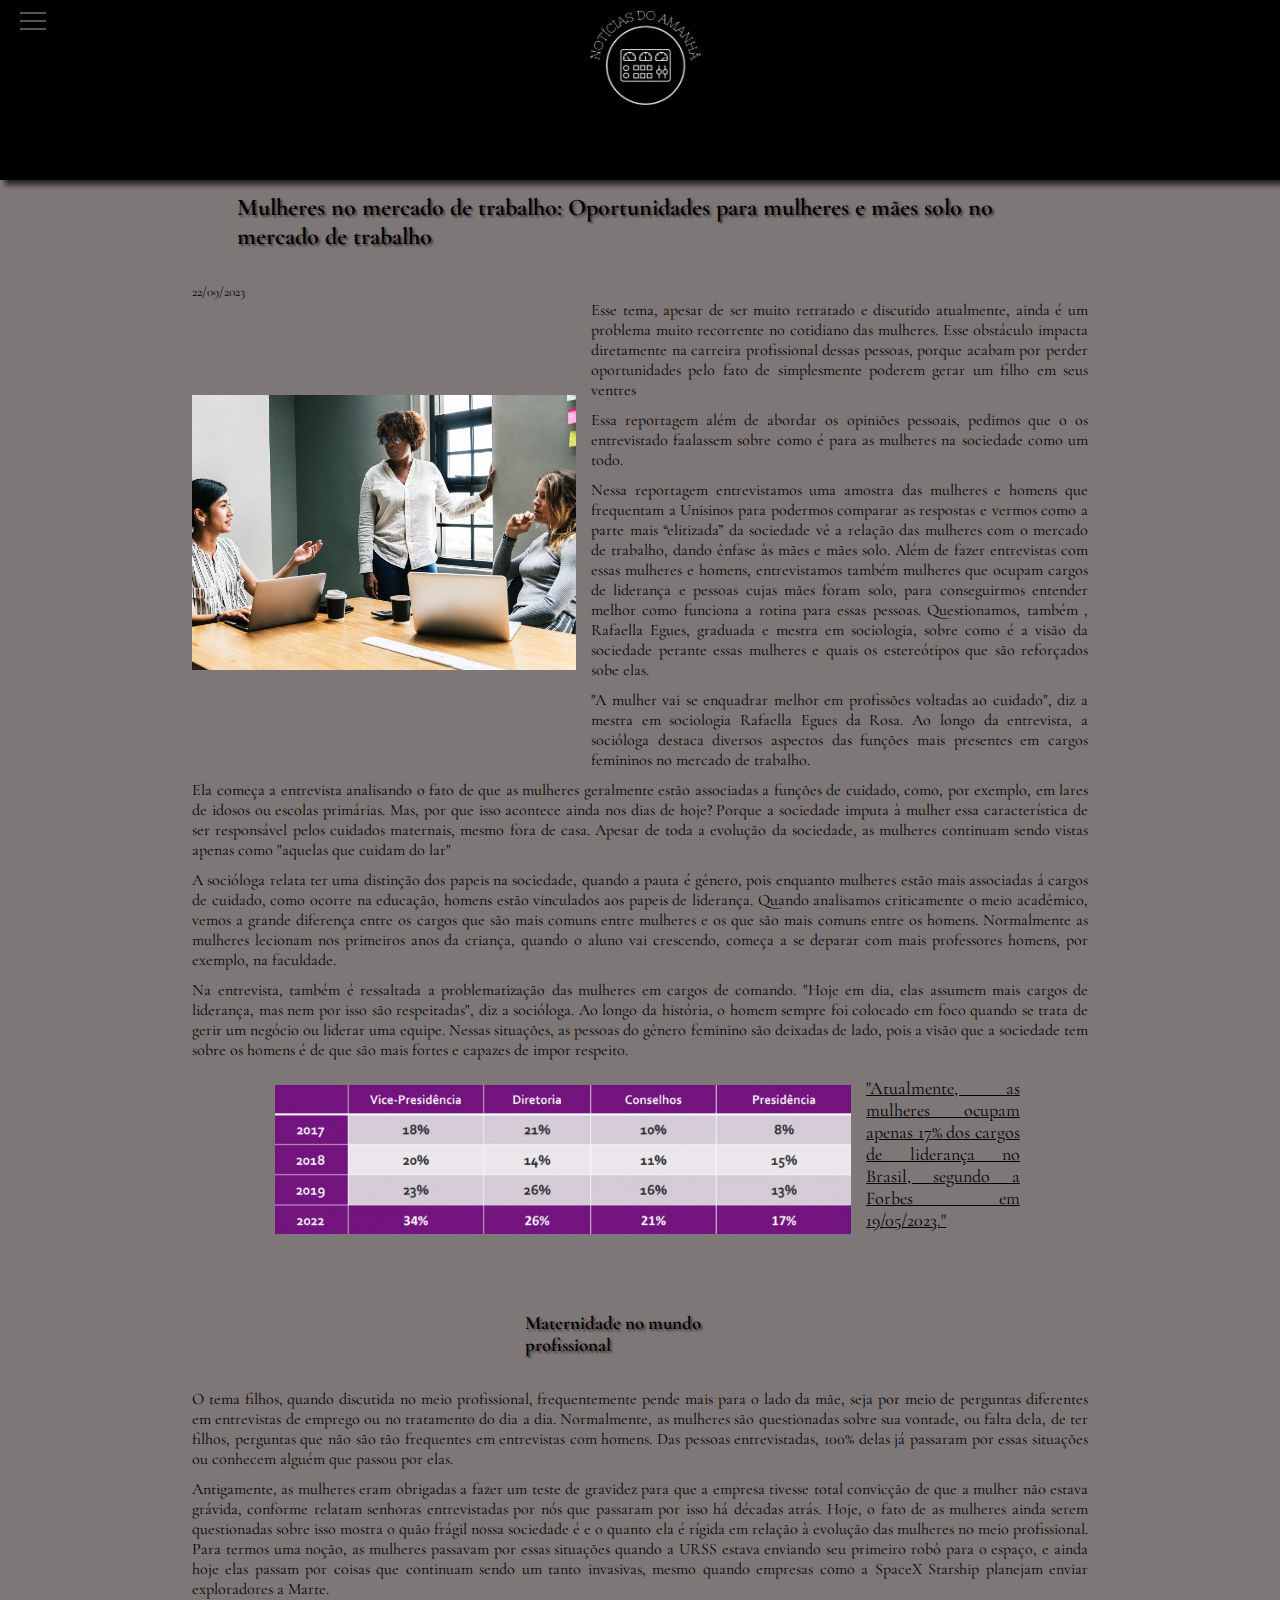
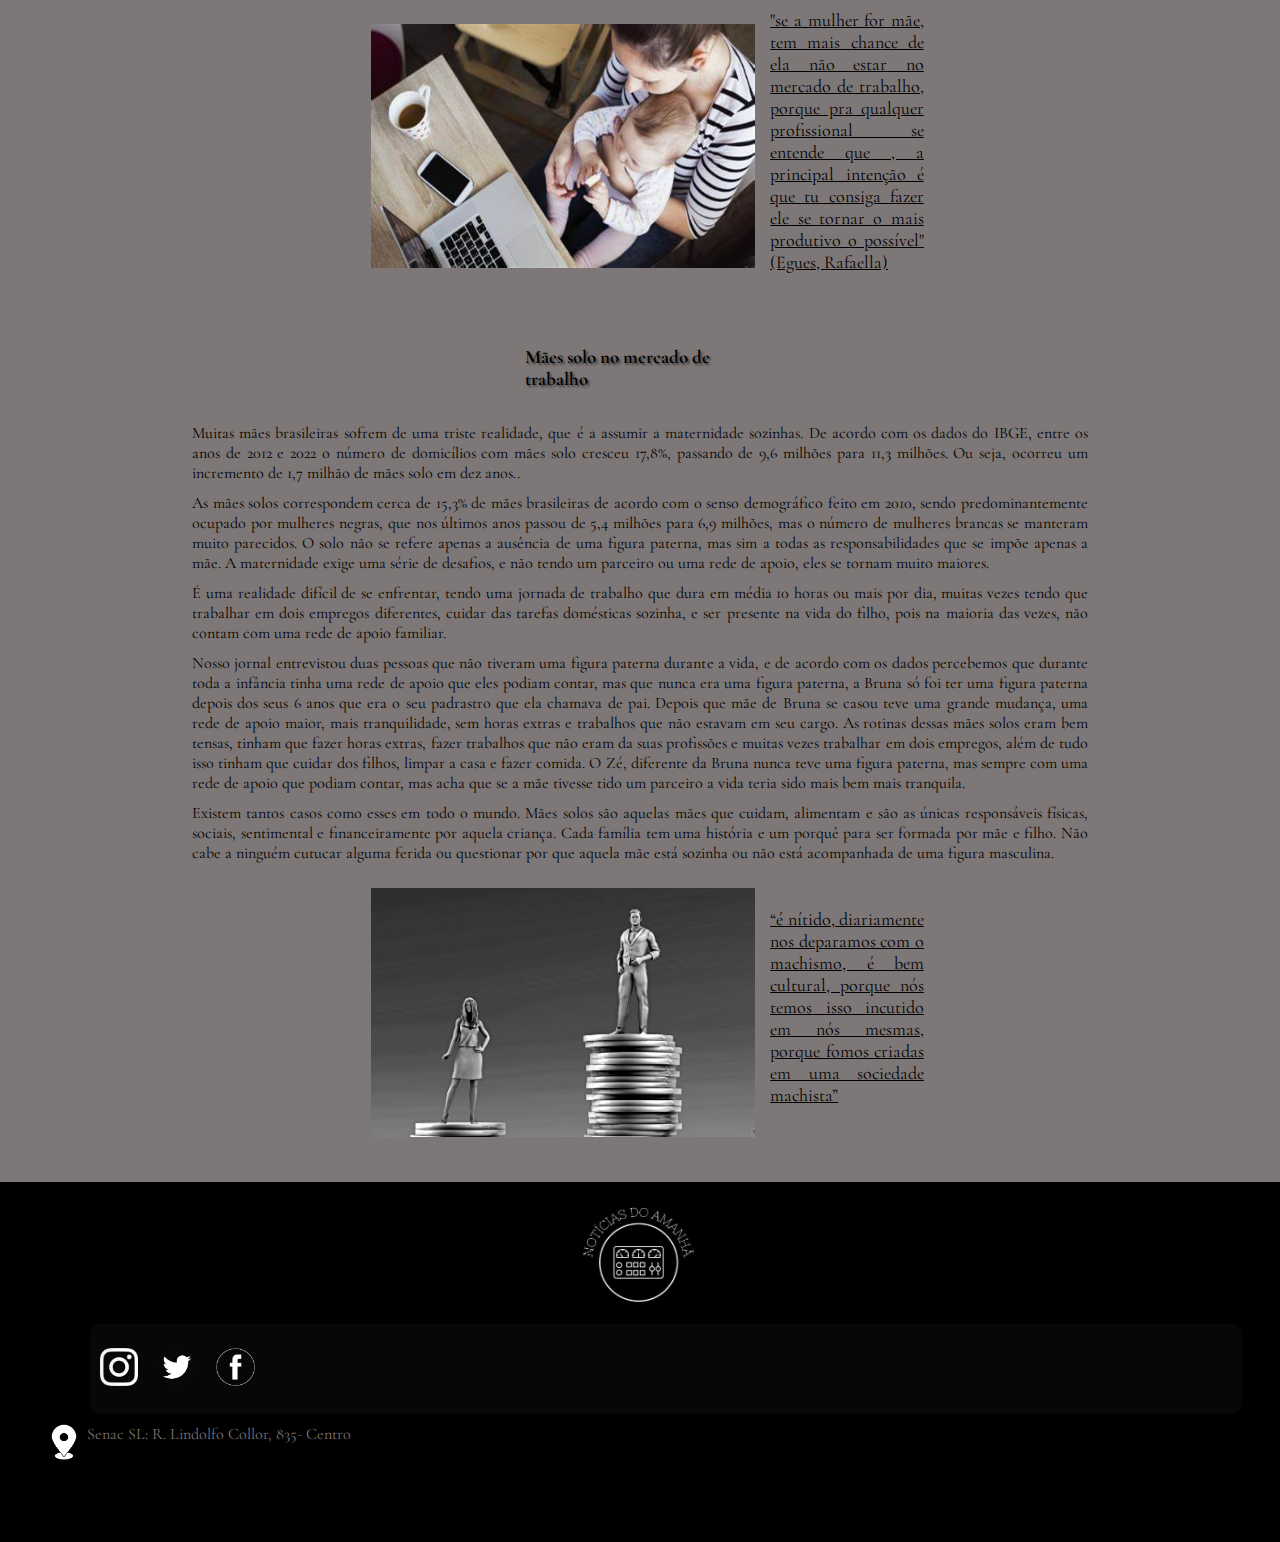
<file: mulheres.html>
<!DOCTYPE html>
<html lang="en">
<head>
    <meta charset="UTF-8">
    <meta name="viewport" content="width=device-width, initial-scale=1.0">
    <title>Document</title>
    <link rel="stylesheet" href="mulheres.css">
    <link rel="preconnect" href="https://fonts.googleapis.com">
    <link rel="preconnect" href="https://fonts.gstatic.com" crossorigin>
    <link href="https://fonts.googleapis.com/css2?family=Cormorant+Garamond:wght@300&display=swap" rel="stylesheet">
</head>
<body>
    <header>
        <div class="hamburger-menu">
            <input id="menu__toggle" type="checkbox" />
            <label class="menu__btn" for="menu__toggle">
              <span></span>
            </label>
        
            <ul class="menu__box">
              <li><a class="menu__item" href="./index.html">Home</a></li>
              <li><a class="menu__item" href="./culinaria.html">Culinária</a></li>
              <li><a class="menu__item" href="./ent.html">Entretenimento</a></li>
              <li><a class="menu__item" href="./esportes.html">Esportes</a></li>
              <li><a class="menu__item" href="./mtrabalho.html">Mundo do Trabalho</a></li>
              <li><a class="menu__item" href="./opn.html">Opiniões</a></li>
              <li><a class="menu__item" href="./pol.html">Política</a></li>
            </ul>
          </div>

       <a href="./index.html"><img class="logo" src="./assets/logo.jpeg" alt=""></a>
       
    </header>

    <main>
        <div class="div1">
            <h2>Mulheres no mercado de trabalho: Oportunidades para mulheres e mães solo no mercado de trabalho</h2>
        </div>
        <section id="section1">
            <div class="div2">

                <p class="data">22/09/2023</p>
                <div class="div1">
                    <img class="img1" src="./assets/mulheres.png" alt="">
                    <div>
                        <p>Esse tema, apesar de ser muito retratado e discutido atualmente, ainda é um problema muito recorrente no cotidiano das mulheres. Esse obstáculo impacta diretamente na carreira profissional dessas pessoas, porque acabam por perder oportunidades pelo fato de simplesmente poderem gerar um filho em seus ventres</p>
                        <p>Essa reportagem além de abordar os opiniões pessoais, pedimos que o os entrevistado faalassem sobre como é para as mulheres na sociedade como um todo.</p>
                        <p>Nessa reportagem entrevistamos uma amostra das mulheres e homens que frequentam a Unisinos para podermos comparar as respostas e vermos como a parte mais “elitizada” da sociedade vê a relação das mulheres com o mercado de trabalho, dando ênfase às mães e mães solo. Além de fazer entrevistas com essas mulheres e homens, entrevistamos também mulheres que ocupam cargos de liderança e pessoas cujas mães foram solo, para conseguirmos entender melhor como funciona a rotina para essas pessoas. Questionamos, também , Rafaella Egues, graduada e mestra em sociologia, sobre como é a visão da sociedade perante essas mulheres e quais os estereótipos que são reforçados sobe elas.</p>
                        <p>"A mulher vai se enquadrar melhor em profissões voltadas ao cuidado", diz a mestra em sociologia Rafaella Egues da Rosa. Ao longo da entrevista, a socióloga destaca diversos aspectos das funções mais presentes em cargos femininos no mercado de trabalho.</p>
                    </div>
                </div>
                <p>Ela começa a entrevista analisando o fato de que as mulheres geralmente estão associadas a funções de cuidado, como, por exemplo, em lares de idosos ou escolas primárias. Mas, por que isso acontece ainda nos dias de hoje? Porque a sociedade imputa à mulher essa característica de ser responsável pelos cuidados maternais, mesmo fora de casa. Apesar de toda a evolução da sociedade, as mulheres continuam sendo vistas apenas como "aquelas que cuidam do lar"</p>
                <p>A socióloga relata ter uma distinção dos papeis na sociedade, quando a pauta é gênero, pois enquanto mulheres estão mais associadas á cargos de cuidado, como ocorre na educação, homens estão vinculados aos papeis de liderança. Quando analisamos criticamente o meio acadêmico, vemos a grande diferença entre os cargos que são mais comuns entre mulheres e os que são mais comuns entre os homens. Normalmente as mulheres lecionam nos primeiros anos da criança, quando o aluno vai crescendo, começa a se deparar com mais professores homens, por exemplo, na faculdade.</p>
                <p>Na entrevista, também é ressaltada a problematização das mulheres em cargos de comando. "Hoje em dia, elas assumem mais cargos de liderança, mas nem por isso são respeitadas", diz a socióloga. Ao longo da história, o homem sempre foi colocado em foco quando se trata de gerir um negócio ou liderar uma equipe. Nessas situações, as pessoas do gênero feminino são deixadas de lado, pois a visão que a sociedade tem sobre os homens é de que são mais fortes e capazes de impor respeito. 
                </p>
                <div class="div1">
                    <img class="img2" src="./assets/grafico1.webp" alt="">
                    <p class="olho">"Atualmente, as mulheres ocupam apenas 17% dos cargos de liderança no Brasil, segundo a Forbes em 19/05/2023." </p>
                </div>
                <h3>Maternidade no mundo profissional</h3>
                <p>O tema filhos, quando discutida no meio profissional, frequentemente pende mais para o lado da mãe, seja por meio de perguntas diferentes em entrevistas de emprego ou no tratamento do dia a dia. Normalmente, as mulheres são questionadas sobre sua vontade, ou falta dela, de ter filhos, perguntas que não são tão frequentes em entrevistas com homens. Das pessoas entrevistadas, 100% delas já passaram por essas situações ou conhecem alguém que passou por elas.</p>
                <p>Antigamente, as mulheres eram obrigadas a fazer um teste de gravidez para que a empresa tivesse total convicção de que a mulher não estava grávida, conforme relatam senhoras entrevistadas por nós que passaram por isso há décadas atrás. Hoje, o fato de as mulheres ainda serem questionadas sobre isso mostra o quão frágil nossa sociedade é e o quanto ela é rígida em relação à evolução das mulheres no meio profissional. Para termos uma noção, as mulheres passavam por essas situações quando a URSS estava enviando seu primeiro robô para o espaço, e ainda hoje elas passam por coisas que continuam sendo um tanto invasivas, mesmo quando empresas como a SpaceX Starship planejam enviar exploradores a Marte.</p>

                <div class="div1">
                    <img class="img3" src="./assets/mulheres2.jpeg" alt="">
                    <p class="olho">"se a mulher for mãe, tem mais chance de ela não estar no mercado de trabalho, porque pra qualquer profissional se entende que , a principal intenção é que tu consiga fazer ele se tornar o mais produtivo o possível" (Egues, Rafaella)</p>
                </div>

                <h3>Mães solo no mercado de trabalho</h3>
                <p> Muitas mães brasileiras sofrem de uma triste realidade, que é a assumir a maternidade sozinhas. De acordo com os dados do IBGE, entre os anos de 2012 e 2022 o número de domicílios com mães solo cresceu 17,8%, passando de 9,6 milhões para 11,3 milhões. Ou seja, ocorreu um incremento de 1,7 milhão de mães solo em dez anos..</p>
                
                <p>As mães solos correspondem cerca de 15,3% de mães brasileiras de acordo com o senso demográfico feito em 2010, sendo predominantemente ocupado por mulheres negras, que nos últimos anos passou de 5,4 milhões para 6,9 milhões, mas o número de mulheres brancas se manteram muito parecidos. O solo não se refere apenas a ausência de uma figura paterna, mas sim a todas as responsabilidades que se impõe apenas a mãe. A maternidade exige uma série de desafios, e não tendo um parceiro ou uma rede de apoio, eles se tornam muito maiores.</p>
                <p>É uma realidade difícil de se enfrentar, tendo uma jornada de trabalho que dura em média 10 horas ou mais por dia, muitas vezes tendo que trabalhar em dois empregos diferentes, cuidar das tarefas domésticas sozinha, e ser presente na vida do filho, pois na maioria das vezes, não contam com uma rede de apoio familiar.
                </p>
                <p>Nosso jornal entrevistou duas pessoas que não tiveram uma figura paterna durante a vida, e de acordo com os dados percebemos que durante toda a infância tinha uma rede de apoio que eles podiam contar, mas que nunca era uma figura paterna, a Bruna só foi ter uma figura paterna depois dos seus 6 anos que era o seu padrastro que ela chamava de pai. Depois que mãe de Bruna se casou teve uma grande mudança, uma rede de apoio maior, mais tranquilidade, sem horas extras e trabalhos que não estavam em seu cargo. As rotinas dessas mães solos eram bem tensas, tinham que fazer horas extras, fazer trabalhos que não eram da suas profissões e muitas vezes trabalhar em dois empregos, além de tudo isso tinham que cuidar dos filhos, limpar a casa e fazer comida. O Zé, diferente da Bruna nunca teve uma figura paterna, mas sempre com uma rede de apoio que podiam contar, mas acha que se a mãe tivesse tido um parceiro a vida teria sido mais bem mais tranquila. 
                </p>
                <p>  Existem tantos casos como esses em todo o mundo. Mães solos são aquelas mães que cuidam, alimentam e são as únicas responsáveis físicas, sociais, sentimental e financeiramente por aquela criança. Cada família tem uma história e um porquê para ser formada por mãe e filho. Não cabe a ninguém cutucar alguma ferida ou questionar por que aquela mãe está sozinha ou não está acompanhada de uma figura masculina.
                </p>
                <div class="div1">
                    <img class="img3" src="./assets/machismo.png" alt="">
                    <p class="olho">“é nítido, diariamente nos deparamos com o machismo, é bem cultural, porque nós temos isso incutido em nós mesmas, porque fomos criadas em uma sociedade machista”</p>
                </div>
            </div>
             
        </section>
    </main>
    <footer>
        <section>
            <div class="local2">
              <img class="logo" src="./assets/logo.jpeg" alt="">
            </div>
            <div class="redes">
              <div class="imgs-footer">
                <img class="redes-imgs" src="./assets/insta.png" alt="">
                
              </div>
              
              <div class="imgs-footer">
                <img class="redes-imgs" src="./assets/tt.png" alt="">
                
              </div>
              
              <div class="imgs-footer">
                <img class="redes-imgs" src="./assets/face.png" alt="">
                
              </div>
            </div>
            
          </section>
          <div class="alinhar">
            <img id="local" src="./assets/local.jpg" alt="">
            <a href="https://www.bing.com/search?pglt=2081&q=Senac+SL%3A+R.+Lindolfo+Collor%2C+835-+Centro&cvid=5fce44000e9e4e5dbc18297ecb8711ec&aqs=edge..69i57.710j0j1&FORM=ANNTA1&PC=SMTS"><p class="texto3">Senac SL: R. Lindolfo Collor, 835- Centro</p></a>
            
          </div>
          
    </footer>
</body>
</html>
</file>
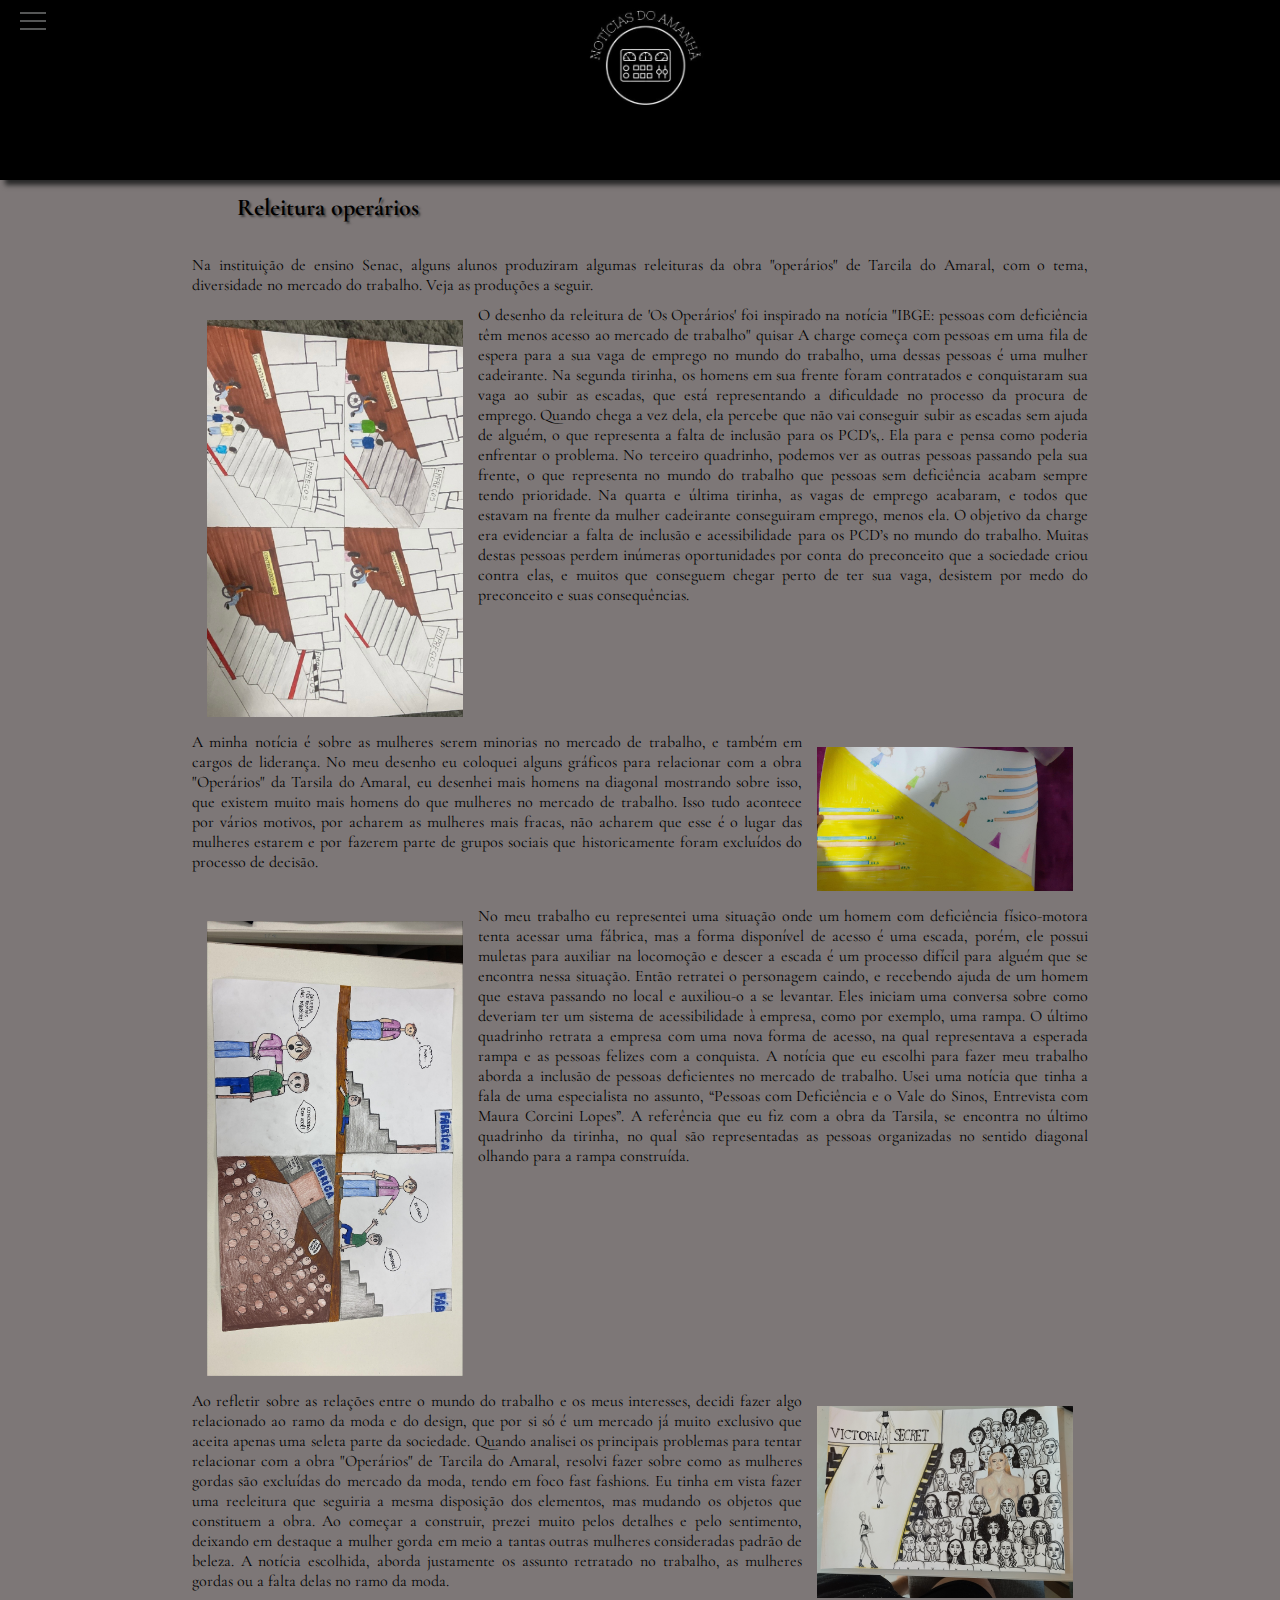
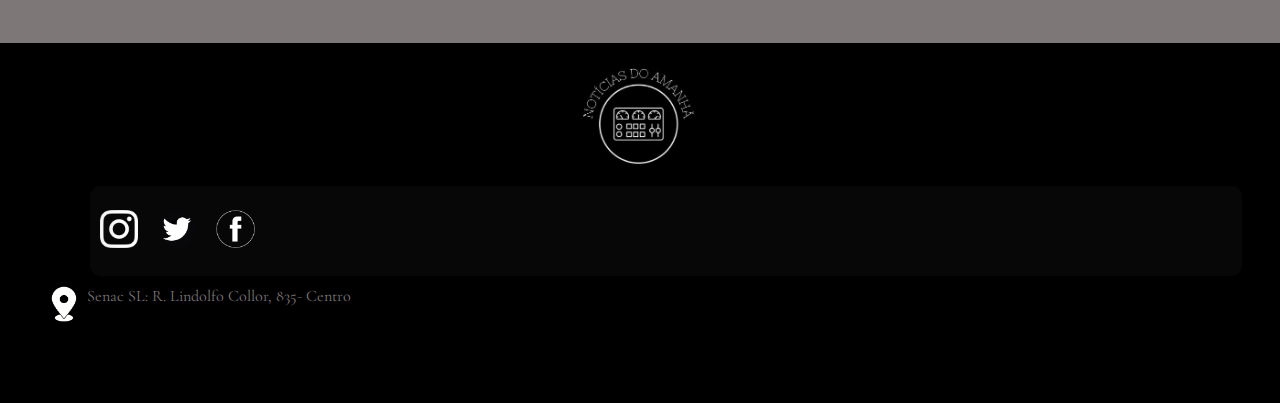
<file: operarios.html>
<!DOCTYPE html>
<html lang="en">
<head>
    <meta charset="UTF-8">
    <meta name="viewport" content="width=device-width, initial-scale=1.0">
    <title>Document</title>
    <link rel="stylesheet" href="mulheres.css">
    <link rel="preconnect" href="https://fonts.googleapis.com">
    <link rel="preconnect" href="https://fonts.gstatic.com" crossorigin>
    <link href="https://fonts.googleapis.com/css2?family=Cormorant+Garamond:wght@300&display=swap" rel="stylesheet">

</head>
<body>

    <header>
        <div class="hamburger-menu">
            <input id="menu__toggle" type="checkbox" />
            <label class="menu__btn" for="menu__toggle">
              <span></span>
            </label>
        
            <ul class="menu__box">
              <li><a class="menu__item" href="./index.html">Home</a></li>
              <li><a class="menu__item" href="./culinaria.html">Culinária</a></li>
              <li><a class="menu__item" href="./ent.html">Entretenimento</a></li>
              <li><a class="menu__item" href="./esportes.html">Esportes</a></li>
              <li><a class="menu__item" href="./mtrabalho.html">Mundo do Trabalho</a></li>
              <li><a class="menu__item" href="./opn.html">Opiniões</a></li>
              <li><a class="menu__item" href="./pol.html">Política</a></li>
            </ul>
          </div>

       <a href="./index.html"><img class="logo" src="./assets/logo.jpeg" alt=""></a>
       
    </header>

    <div class="div1">
        <h2>
           Releitura operários
        </h2>
    </div>
    <section id="section1">
        <div class="div2">

            <div class="div1">
                
                <div>
                    <p>Na instituição de ensino Senac, alguns alunos produziram algumas releituras da obra "operários" de Tarcila do Amaral, com o tema, diversidade no mercado do trabalho. Veja as produções a seguir.</p>
                    <div class="div1">
                        <img class="img4" src="./assets/MicrosoftTeams-image (5).png" alt="">
                        <p>O desenho da releitura de 'Os Operários' foi inspirado na notícia "IBGE: pessoas com deficiência têm menos acesso ao mercado de trabalho" 

                            quisar 
                            
                            A charge começa com pessoas em uma fila de espera para a sua vaga de emprego no mundo do trabalho, uma dessas pessoas é uma mulher cadeirante. Na segunda tirinha, os homens em sua frente foram contratados e conquistaram sua vaga ao subir as escadas, que está representando a dificuldade no processo da procura de emprego. Quando chega a vez dela, ela percebe que não vai conseguir subir as escadas sem ajuda de alguém, o que representa a falta de inclusão para os PCD's,. Ela para e pensa como poderia enfrentar o problema. 
                            
                            No terceiro quadrinho, podemos ver as outras pessoas passando pela sua frente, o que representa no mundo do trabalho que pessoas sem deficiência acabam sempre tendo prioridade. Na quarta e última tirinha, as vagas de emprego acabaram, e todos que estavam na frente da mulher cadeirante conseguiram emprego, menos ela. 
                            
                            O objetivo da charge era evidenciar a falta de inclusão e acessibilidade para os PCD’s no mundo do trabalho. Muitas destas pessoas perdem inúmeras oportunidades por conta do preconceito que a sociedade criou contra elas, e muitos que conseguem chegar perto de ter sua vaga, desistem por medo do preconceito e suas consequências.  </p>
                    </div>
                    <div class="div3">
                        <img class="img4" src="./assets/MicrosoftTeams-image (6).png" alt="">
                        <p>A minha notícia é sobre as mulheres serem minorias no mercado de trabalho, e também em cargos de liderança. No meu desenho eu coloquei alguns gráficos para relacionar com a obra "Operários" da Tarsila do Amaral, eu desenhei mais homens na diagonal mostrando sobre isso, que existem muito mais homens do que mulheres no mercado de trabalho. Isso tudo acontece por vários motivos, por acharem as mulheres mais fracas, não acharem que esse é o lugar das mulheres estarem e por fazerem parte de grupos sociais que historicamente foram excluídos do processo de decisão.</p>
                    </div>
                    <div class="div1">
                        <img class="img4" src="./assets/MicrosoftTeams-image (7).png" alt="">
                        <p>No meu trabalho eu representei uma situação onde um homem com deficiência físico-motora tenta acessar uma fábrica, mas a forma disponível de acesso é uma escada, porém, ele possui muletas para auxiliar na locomoção e descer a escada é um processo difícil para alguém que se encontra nessa situação. Então retratei o personagem caindo, e recebendo ajuda de um homem que estava passando no local e auxiliou-o a se levantar. Eles iniciam uma conversa sobre como deveriam ter um sistema de acessibilidade à empresa, como por exemplo,  uma rampa. O último quadrinho retrata a empresa com uma nova forma de acesso, na qual representava a esperada  rampa e as pessoas felizes com a conquista. 

                            A notícia que eu escolhi para fazer meu trabalho aborda a  inclusão de pessoas deficientes no mercado de trabalho. Usei uma notícia que tinha a fala de uma especialista no assunto, “Pessoas com Deficiência e o Vale do Sinos, Entrevista com Maura Corcini Lopes”. A referência que eu fiz com a obra da Tarsila, se encontra no último quadrinho da tirinha, no qual são representadas as pessoas organizadas no sentido diagonal  olhando para a rampa construída.</p>
                    </div>
                    <div class="div3">
                        <img class="img4" src="./assets/microfostimage.jpg" alt="">
                        <p>Ao refletir sobre as relações entre o mundo do trabalho e os meus interesses, decidi fazer algo relacionado ao ramo da moda e do design, que por si só é um mercado já muito exclusivo que aceita apenas uma seleta parte da sociedade. 
                            Quando analisei os principais problemas para tentar relacionar com a obra "Operários" de Tarcila do Amaral, resolvi fazer sobre como as mulheres gordas são excluídas do mercado da moda, tendo em foco fast fashions. Eu tinha em vista fazer uma reeleitura que seguiria a mesma disposição dos elementos, mas mudando os objetos que constituem a obra. 
                            Ao começar a construir, prezei muito pelos detalhes e pelo sentimento, deixando em destaque a mulher gorda em meio a tantas outras mulheres consideradas padrão de beleza.
                            A notícia escolhida, aborda justamente os assunto retratado no trabalho, as mulheres gordas ou a falta delas no ramo da moda.</p>
                    </div>

                    
                </div>
            </div>
       

         
    </section>
</main>

<footer>
    <section>
      <div class="local2">
        <img class="logo" src="./assets/logo.jpeg" alt="">
      </div>
      <div class="redes">
        <div class="imgs-footer">
          <img class="redes-imgs" src="./assets/insta.png" alt="">
          
        </div>
        
        <div class="imgs-footer">
          <img class="redes-imgs" src="./assets/tt.png" alt="">
          
        </div>
        
        <div class="imgs-footer">
          <img class="redes-imgs" src="./assets/face.png" alt="">
          
        </div>
      </div>
      
    </section>
    <div class="alinhar">
      <img id="local" src="./assets/local.jpg" alt="">
      <a href="https://www.bing.com/search?pglt=2081&q=Senac+SL%3A+R.+Lindolfo+Collor%2C+835-+Centro&cvid=5fce44000e9e4e5dbc18297ecb8711ec&aqs=edge..69i57.710j0j1&FORM=ANNTA1&PC=SMTS"><p class="texto3">Senac SL: R. Lindolfo Collor, 835- Centro</p></a>
    </div>
    
    </footer>
    
</body>
</html>
</file>
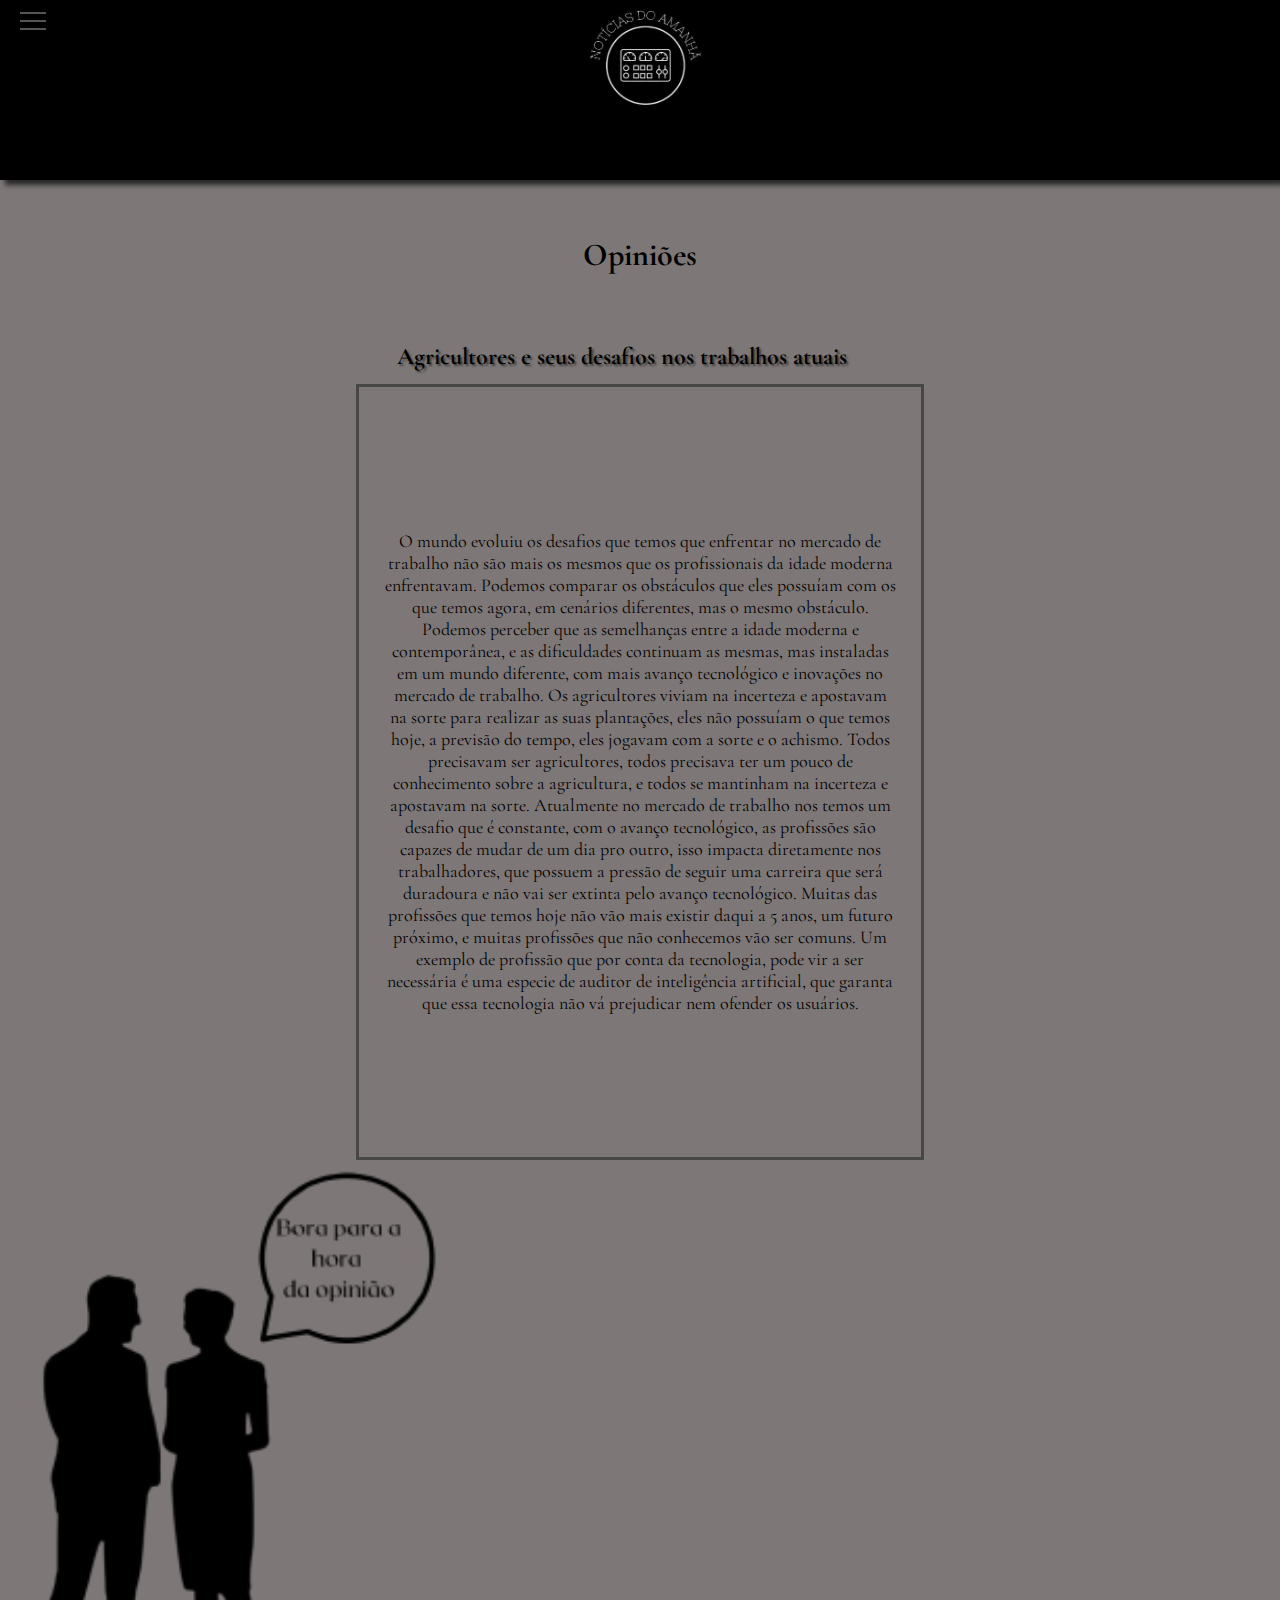
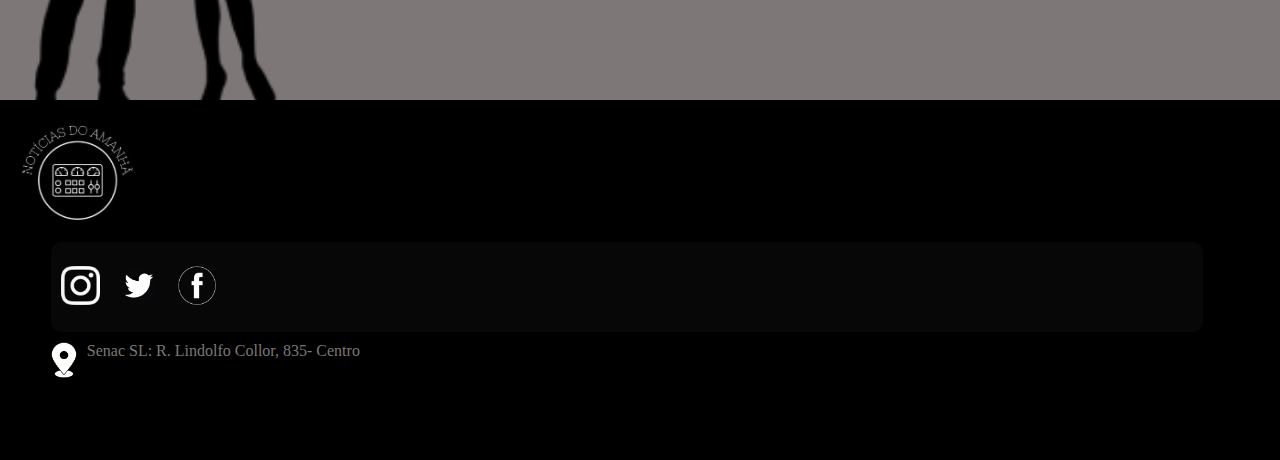
<file: opininoes.html>
<!DOCTYPE html>
<html lang="en">
<head>
    <meta charset="UTF-8">
    <meta name="viewport" content="width=device-width, initial-scale=1.0">
    <title>Document</title>
    <link href="opinioes.css" rel="stylesheet">
    <link rel="preconnect" href="https://fonts.googleapis.com">
    <link rel="preconnect" href="https://fonts.gstatic.com" crossorigin>
    <link href="https://fonts.googleapis.com/css2?family=Cormorant+Garamond:wght@300&display=swap" rel="stylesheet">
</head>
<body>
    <header>
        <div class="hamburger-menu">
            <input id="menu__toggle" type="checkbox" />
            <label class="menu__btn" for="menu__toggle">
              <span></span>
            </label>
        
            <ul class="menu__box">
              <li><a class="menu__item" href="./index.html">Home</a></li>
              <li><a class="menu__item" href="./culinaria.html">Culinária</a></li>
              <li><a class="menu__item" href="./ent.html">Entretenimento</a></li>
              <li><a class="menu__item" href="./esportes.html">Esportes</a></li>
              <li><a class="menu__item" href="./mtrabalho.html">Mundo do Trabalho</a></li>
              <li><a class="menu__item" href="./opininoes.html">Opiniões</a></li>
              <li><a class="menu__item" href="./pol.html">Política</a></li>
            </ul>
          </div>

       <a href="./index.html"><img class="logo" src="./assets/logo.jpeg" alt=""></a>
    </header>
    <main>
      
            <h1>Opiniões</h1>
        <div class="div1">

            <h2>Agricultores e seus desafios nos trabalhos atuais</h2>
            <div class="paragrafo">
                <p>O mundo evoluiu os desafios que temos que enfrentar no mercado de trabalho não são mais os mesmos que os profissionais da idade moderna enfrentavam. Podemos comparar os obstáculos que eles possuíam com os que temos agora, em cenários diferentes, mas o mesmo obstáculo. Podemos perceber que as semelhanças entre a idade moderna e contemporânea, e as dificuldades continuam as mesmas, mas instaladas em um mundo diferente, com mais avanço tecnológico e inovações no mercado de trabalho. Os agricultores viviam na incerteza e apostavam na sorte para realizar as suas plantações, eles não possuíam o que temos hoje, a previsão do tempo, eles jogavam com a sorte e o achismo. Todos precisavam ser agricultores, todos precisava ter um pouco de conhecimento sobre a agricultura, e todos se mantinham na incerteza e apostavam na sorte. 
                    Atualmente no mercado de trabalho nos temos um desafio que é constante, com o avanço tecnológico, as profissões são capazes de mudar de um dia pro outro, isso impacta diretamente nos trabalhadores, que possuem a pressão de seguir uma carreira que será duradoura e não vai ser extinta pelo avanço tecnológico. Muitas das profissões que temos hoje não vão mais existir daqui a 5 anos, um futuro próximo, e muitas profissões que não conhecemos vão ser comuns. Um exemplo de profissão que por conta da tecnologia, pode vir a ser necessária é uma especie de auditor de inteligência artificial, que garanta que essa tecnologia não vá prejudicar nem ofender os usuários.</p>
                </div>
            </div>
            
    

    </main>
    <div class="div3">

        <img class="falando" src="./assets/Bora_para_a_hora_da_opinião-removebg-preview (1).png" alt="">
        <footer>
            <section>
                <div class="local2">
                    <img class="logo" src="./assets/logo.jpeg" alt="">
                </div>
                <div class="redes">
                    <div class="imgs-footer">
                        <img class="redes-imgs" src="./assets/insta.png" alt="">
              
            </div>
            
            <div class="imgs-footer">
                <img class="redes-imgs" src="./assets/tt.png" alt="">
                
            </div>
            
            <div class="imgs-footer">
                <img class="redes-imgs" src="./assets/face.png" alt="">
                
            </div>
        </div>
        
    </section>
    <div class="alinhar">
        <img id="local" src="./assets/local.jpg" alt="">
        <a href="https://www.bing.com/search?pglt=2081&q=Senac+SL%3A+R.+Lindolfo+Collor%2C+835-+Centro&cvid=5fce44000e9e4e5dbc18297ecb8711ec&aqs=edge..69i57.710j0j1&FORM=ANNTA1&PC=SMTS"><p class="texto3">Senac SL: R. Lindolfo Collor, 835- Centro</p></a>
        
    </div>
    
    
</footer>
</div>
</body>
</html>
</file>
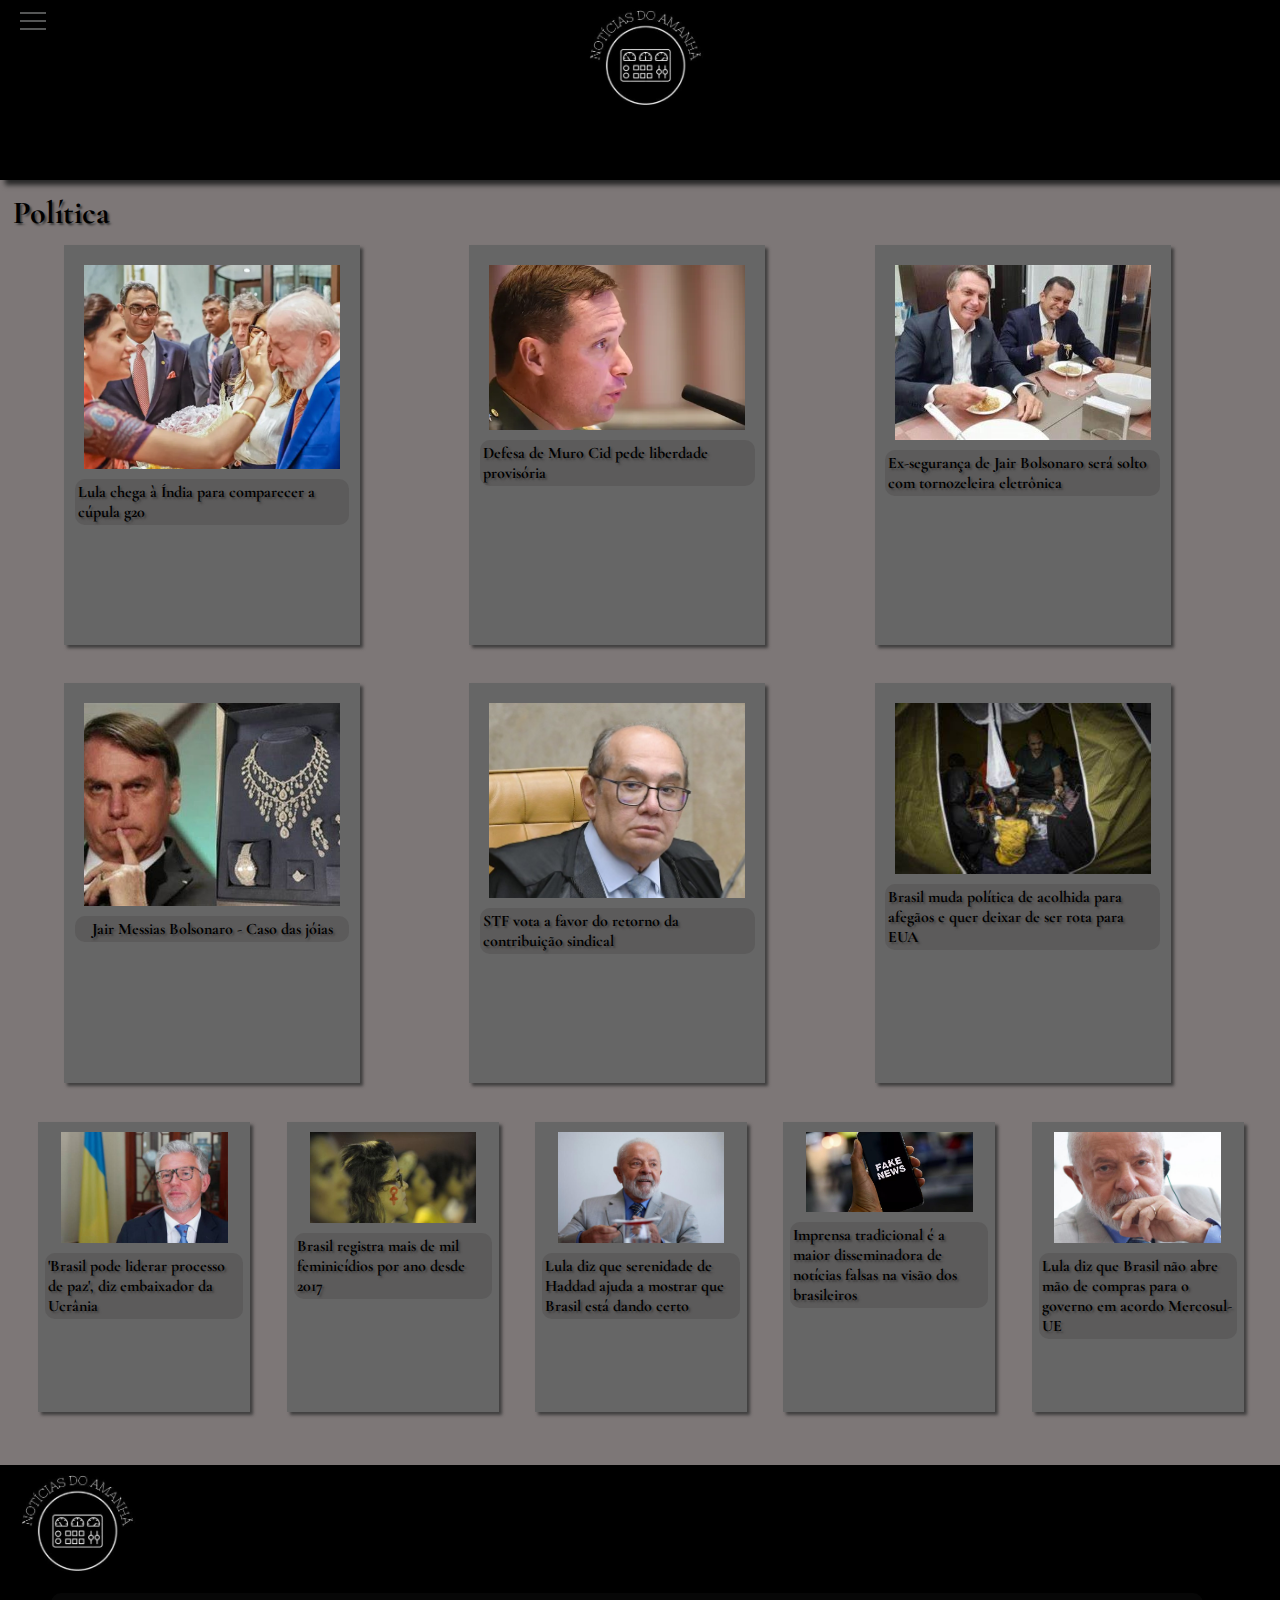
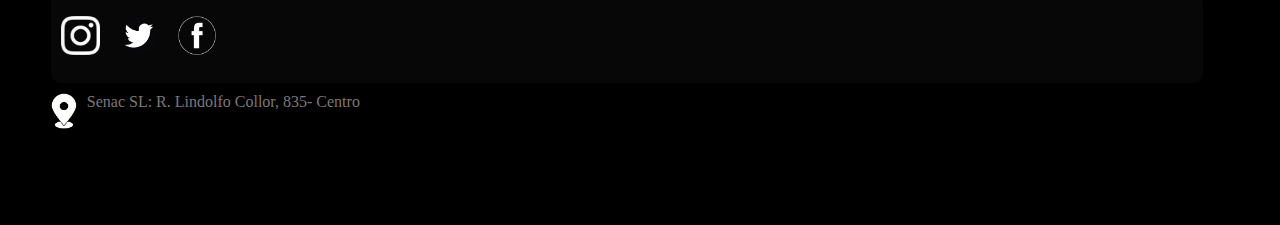
<file: pol.html>
<!DOCTYPE html>
<html lang="en">
<head>
    <meta charset="UTF-8">
    <meta name="viewport" content="width=device-width, initial-scale=1.0">
    <title>Notícias do Amanhã</title>
    <link rel="stylesheet" href="design2.css">
    <link rel="preconnect" href="https://fonts.googleapis.com">
    <link rel="preconnect" href="https://fonts.gstatic.com" crossorigin>
    <link href="https://fonts.googleapis.com/css2?family=Cormorant+Garamond:wght@300&display=swap" rel="stylesheet">
</head>
<body>
    <header>
        <div class="hamburger-menu">
            <input id="menu__toggle" type="checkbox" />
            <label class="menu__btn" for="menu__toggle">
              <span></span>
            </label>
        
            <ul class="menu__box">
              <li><a class="menu__item" href="./index.html">Home</a></li>
                    <li><a class="menu__item" href="./culinaria.html">Culinaria</a></li>
                    <li><a class="menu__item" href="./ent.html">Entretenimento</a></li>
                    <li><a class="menu__item" href="./esportes.html">Esportes</a></li>
                    <li><a class="menu__item" href="./pol.html">Política</a></li>
            </ul>
          </div>
       <a href="./index.html"><img class="logo" src="./assets/logo.jpeg" alt=""></a>
       
    </header>


    <main>

      <h1>Política</h1>

      <section id="container1">

        <div class="primeiras-divisoes">
          <img class="imgs-ntc" src="./assets/pol1.png" alt="">
          <h2>Lula chega à Índia para comparecer a cúpula g20</h2>
          <p></p>
        </div>

        <div class="primeiras-divisoes">
          <img class="imgs-ntc" src="./assets/pol2.png" alt="">
          <h2>Defesa de Muro Cid pede liberdade provisória</h2>
          <p></p>
        </div>

        <div class="primeiras-divisoes">
          <img class="imgs-ntc" src="./assets/pol3.jpeg" alt="">
          <h2>Ex-segurança de Jair Bolsonaro será solto com tornozeleira eletrônica</h2>
          <p></p>
        </div>
        
        <div class="primeiras-divisoes">
          <img class="imgs-ntc" src="./assets/pol4.jpeg" alt="">
          <h2>Jair Messias Bolsonaro - Caso das jóias</h2>
          <p></p>
        </div>

        <div class="primeiras-divisoes">
          <img class="imgs-ntc" src="./assets/pol5.jpg" alt="">
          <h2>STF vota a favor do retorno da contribuição sindical</h2>
          <p></p>
        </div>


        <div class="primeiras-divisoes">
          <img class="imgs-ntc" src="assets/politica5.jpg" alt="">
          <h2>Brasil muda política de acolhida para afegãos e quer deixar de ser rota para EUA</h2>
          <p></p>
        </div>


      </section>

      <section id="container2">
        <div class="segundas-divisoes">
          <img class="img-ntc2" src="assets/politica6.jpg" alt="">
          <h3>'Brasil pode liderar processo de paz', diz embaixador da Ucrânia</h3>
        </div>

        <div class="segundas-divisoes">
          <img class="img-ntc2" src="assets/politica7.jpeg" alt="">
          <h3>Brasil registra mais de mil feminicídios por ano desde 2017</h3>
        </div>

        <div class="segundas-divisoes">
          <img class="img-ntc2" src="assets/politica8.jpg" alt="">
          <h3>Lula diz que serenidade de Haddad ajuda a mostrar que Brasil está dando certo</h3>
        </div>

        <div class="segundas-divisoes">
          <img class="img-ntc2" src="assets/politica9.webp" alt="">
          <h3>Imprensa tradicional é a maior disseminadora de notícias falsas na visão dos brasileiros</h3>
        </div>

        <div class="segundas-divisoes">
          <img class="img-ntc2" src="assets/politica10.jpg" alt="">
          <h3>Lula diz que Brasil não abre mão de compras para o governo em acordo Mercosul-UE</h3>
        </div>
      </section>


    </main>

    

    <footer>
      <section>
        <div class="local2">
          <img class="logo" src="./assets/logo.jpeg" alt="">
        </div>
        <div class="redes">
          <div class="imgs-footer">
            <img class="redes-imgs" src="./assets/insta.png" alt="">
            
          </div>
          
          <div class="imgs-footer">
            <img class="redes-imgs" src="./assets/tt.png" alt="">
            
          </div>
          
          <div class="imgs-footer">
            <img class="redes-imgs" src="./assets/face.png" alt="">
            
          </div>
        </div>
        
      </section>
      <div class="alinhar">
        <img id="local" src="./assets/local.jpg" alt="">
        <a href="https://www.bing.com/search?pglt=2081&q=Senac+SL%3A+R.+Lindolfo+Collor%2C+835-+Centro&cvid=5fce44000e9e4e5dbc18297ecb8711ec&aqs=edge..69i57.710j0j1&FORM=ANNTA1&PC=SMTS"><p class="texto3">Senac SL: R. Lindolfo Collor, 835- Centro</p></a>
      </div>
      
      </footer>
  
</body>
</html>
</file>
<file: style.css>
*{
    margin: 0;
    padding: 0;
}
header{
    background-color: #000;
    height: 20vh;
    box-shadow: 5px 5px 5px #282828;
    display: flex;
    justify-content: center;
}
#menu__toggle {
    opacity: 0;
  }
  #menu__toggle:checked + .menu__btn > span {
    transform: rotate(45deg);
  }
  #menu__toggle:checked + .menu__btn > span::before {
    top: 0;
    transform: rotate(0deg);
  }
  #menu__toggle:checked + .menu__btn > span::after {
    top: 0;
    transform: rotate(90deg);
  }
  #menu__toggle:checked ~ .menu__box {
    left: 0 !important;
  }
  .menu__btn {
    position: fixed;
    top: 20px;
    left: 20px;
    width: 26px;
    height: 26px;
    cursor: pointer;
    z-index: 1;
  }
  .menu__btn > span,
  .menu__btn > span::before,
  .menu__btn > span::after {
    display: block;
    position: absolute;
    width: 100%;
    height: 2px;
    background-color: #777879b6;
    transition-duration: .25s;
  }
  .menu__btn > span::before {
    content: '';
    top: -8px;
  }
  .menu__btn > span::after {
    content: '';
    top: 8px;
  }
  .menu__box {
    display: block;
    position: fixed;
    top: 0;
    left: -100%;
    width: 300px;
    height: 100%;
    margin: 0;
    padding: 80px 0;
    list-style: none;
    background-color: #9c9e9fb6;
    box-shadow: 2px 2px 6px rgba(0, 0, 0, .4);
    transition-duration: .25s;
  }
  .menu__item {
    display: block;
    padding: 12px 24px;
    color: #282828;
    font-family: 'Roboto', sans-serif;
    font-size: 20px;
    font-weight: 600;
    text-shadow: 3px 3px 3px #5b5858;
    text-decoration: none;
    transition-duration: .25s;
  }
  .menu__item:hover {
    background-color: #CFD8DC;
  }
  .logo{
    width: 10vw;
  }
  .logo:hover{
    -webkit-transform: scale(1.1);
    transform: scale(1.1);
  }
  body{
    background-color: #7d7777;
  }
  footer{
    background-color: #000;
    height: 45vh;
    width: 100%;
    
  }
  .section1{
    display: grid;
    grid-template-columns: 1fr 1fr 1fr;
    
  }
  h1{
    margin: 10px;
    text-shadow: 2px 2px 2px #403f3f;
    width: 34vw;
    transition-duration: .25s;
    border-radius: 10px;
    padding: 3px;
    font-family: 'Cormorant Garamond', serif;
  }
  h1:hover{
    background-color: #666666;
    transition-duration: .25s;
  }
  .primeiro-container{
    width: 53vw;
    height: 55vh;
    margin-left: 15px;
    padding: 10px;
    display: flex;
    justify-content: center;
    margin-bottom: 0px;
  }
  .div4{
    margin-top: 0px;
    width: 55vw;
    padding: 10px;
    padding-top: opx;
  }
 
  .hr1{
    margin-left: 15px;
  }
 hr{
  margin-top: 25px;
 }
  .divisoes1{
    width: 38vw;
    height: 15vh;
    margin: 15px;
    padding: 10px;
    display: flex;
  }
  .divisoes1:hover{
    background-color: #9f9d9d;
    transition-duration: .25s;
  }

  .section2{
    display: grid;
    grid-template-columns: 1fr 1fr 1fr 1fr 1fr;
    
  }
  h2{
    margin: 15px;
    text-shadow: 2px 2px 2px #403f3f;
    width: 18vw;
    transition-duration: .25s;
    border-radius: 10px;
    padding: 3px;
    font-family: 'Cormorant Garamond', serif;
  }
  h2:hover{
    background-color: #666666;
    transition-duration: .25s;
  }
  .divisoes2{
    width: 15vw;
    height: 35vh;
    margin: 10px;
    display: flex;
    justify-content: center;
    flex-direction: column;
    align-items: center;
    background-color: #666666;
    box-shadow: 3px 3px 3px #403f3f;
    margin-bottom: 15px;
    margin-left: 20px;
  }
  .divisoes2:hover{
    background-color: #9f9d9d;
    transition-duration: .25s;
  }
  .imgs-ntc{
    width: 13vw;
  }
  .imgs-ntc:hover{
    -webkit-transform: scale(1.1);
    transform: scale(1.1);
 }
  h3{
    margin: 10px;
    text-shadow: 2px 2px 2px #403f3f;
    width: 14vw;
    transition-duration: .25s;
    border-radius: 10px;
    padding: 3px;
    font-family: 'Cormorant Garamond', serif;
    display: flex;
    justify-content: center;
    background-color: #5c5b5b;
    font-size: medium;
  }
  .img1{
    width: 28vw;
    height: 45vh;
    margin-top: 1vw;
  }

  .linha{
    width: 100%;
    height: 1px;
    background-color: #4d4c4c;
    align-self: center;
  }
  .img2{
    width: 10vw;
  }
  .img2:hover{
    -webkit-transform: scale(1.1);
    transform: scale(1.1);
  }
  .titulos1{
    margin: 10px;
    text-shadow: 2px 2px 2px #403f3f;
    width: 18vw;
    transition-duration: .25s;
    border-radius: 10px;
    padding: 3px;
    font-family: 'Cormorant Garamond', serif;
    display: flex;
    justify-content: center;
    background-color: #5c5b5b;
    font-size: large;
  }
  .titulos2{
    background-color: #7d7777;
    margin: 0px;
    width:25vw;
  }
  .textos2{
    font-family: 'Cormorant Garamond', serif;
    align-self: center;
    font-size: large;
  }
  .redes{
    display: flex;
    align-items: center;
    background-color: #070707;
    height: 10vh;
    width: 90vw;
    border-radius: 10px;
    margin-left: 4vw;
  }
  .redes-imgs{
    width: 3vw;
  }
  .imgs-footer{
    margin: 10px;
    border-radius: 10px;
  }
  .imgs-footer:hover{
    background-color: #3c3c3c;
    transition-duration: .25s;
  }
  #local{
    width: 2vw;
    height: 4vh;
    margin-right: 10px;
  }
  .local2{
    display: flex;
    justify-content: start;
    margin: 15px;
  }
  .texto3{
    color: #7d7777;
    align-self: center;
  }
  .texto3:hover{
    transition:color 0s ease-in-out ;
    color: white;
  }
  .alinhar{
    display: flex;
    justify-content: start;
    margin-top: 10px;
    margin-left: 4vw;
  }
  .lado{
    margin-left: 10px;
  }

 a{
  text-decoration: none;
  color: black;
  cursor:grab;
 }
 .img-titulos{
  width: 3vw;
  height: 8vh;
  margin: 5px;
 }
 .titulos{
  display: flex;
 }
 .div1{
  display: flex;
  flex-direction: column;
  align-items: center;
  margin-left: 1vw;
 }
 .texto1{
  font-size:x-small;
  background-color: #595858;
  width: 8vw;
  border-radius: 10px;
  align-items: center;
  align-self: center;
 }
 .textos3{
  font-family: 'Cormorant Garamond', serif;
  font-size: medium;
  margin-bottom: 30px;
 }
 .molieres{
  text-decoration:underline;
  
 }
 .molieres:hover{
  background-color: #403f3f74;
  transition: 0.25s;
 }
</file>
<file: design2.css>
*{
  margin: 0;
  padding: 0;
}
header{
  background-color: #000;
  height: 20vh;
  box-shadow: 5px 5px 5px #282828;
  display: flex;
  justify-content: center;
}
#menu__toggle {
  opacity: 0;
}
#menu__toggle:checked + .menu__btn > span {
  transform: rotate(45deg);
}
#menu__toggle:checked + .menu__btn > span::before {
  top: 0;
  transform: rotate(0deg);
}
#menu__toggle:checked + .menu__btn > span::after {
  top: 0;
  transform: rotate(90deg);
}
#menu__toggle:checked ~ .menu__box {
  left: 0 !important;
}
.menu__btn {
  position: fixed;
  top: 20px;
  left: 20px;
  width: 26px;
  height: 26px;
  cursor: pointer;
  z-index: 1;
}
.menu__btn > span,
.menu__btn > span::before,
.menu__btn > span::after {
  display: block;
  position: absolute;
  width: 100%;
  height: 2px;
  background-color: #777879b6;
  transition-duration: .25s;
}
.menu__btn > span::before {
  content: '';
  top: -8px;
}
.menu__btn > span::after {
  content: '';
  top: 8px;
}
.menu__box {
  display: block;
  position: fixed;
  top: 0;
  left: -100%;
  width: 300px;
  height: 100%;
  margin: 0;
  padding: 80px 0;
  list-style: none;
  background-color: #9c9e9fb6;
  box-shadow: 2px 2px 6px rgba(0, 0, 0, .4);
  transition-duration: .25s;
}
.menu__item {
  display: block;
  padding: 12px 24px;
  color: #282828;
  font-family: 'Roboto', sans-serif;
  font-size: 20px;
  font-weight: 600;
  text-shadow: 3px 3px 3px #5b5858;
  text-decoration: none;
  transition-duration: .25s;
}
.menu__item:hover {
  background-color: #CFD8DC;
}
.logo{
  width: 10vw;
}
body{
  background-color: #7d7777;
}
h1{
  margin: 10px;
  text-shadow: 2px 2px 2px #403f3f;
  width: 34vw;
  transition-duration: .25s;
  border-radius: 10px;
  padding: 3px;
  font-family: 'Cormorant Garamond', serif;
}
h1:hover{
  background-color: #666666;
  transition-duration: .25s;
}


#container1{
  display: grid;
  grid-template-columns: 1fr 1fr 1fr;
  margin-left: 5vw;
}
.primeiras-divisoes{
  width: 20vw;
  height: 40vh;
  display: flex;
  flex-direction: column;
  align-items: center;
  background-color: #666666;
  box-shadow: 3px 3px 3px #403f3f;
  margin-bottom: 3vw;
  padding: 20px;
}
.primeiras-divisoes:hover{
  background-color: #9f9d9d;
  transition-duration: .25s;
}
.segundas-divisoes{
  width: 15vw;
  height: 30vh;
  display: flex;
  flex-direction: column;
  align-items: center;
  background-color: #666666;
  box-shadow: 3px 3px 3px #403f3f;
  margin-bottom: 3vw;
  padding: 10px;
}
.segundas-divisoes:hover{
  background-color: #9f9d9d;
  transition-duration: .25s;
}
#container2{
  display: grid;
  grid-template-columns: 1fr  1fr  1fr  1fr  1fr;
  margin-left: 3vw;
  
}
h2{
  margin: 10px;
  text-shadow: 2px 2px 2px #403f3f;
  width: 21vw;
  transition-duration: .25s;
  border-radius: 10px;
  padding: 3px;
  font-family: 'Cormorant Garamond', serif;
  display: flex;
  justify-content: center;
  background-color: #5c5b5b;
  font-size: medium;
}
h3{
  margin: 10px;
  text-shadow: 2px 2px 2px #403f3f;
  width: 15vw;
  transition-duration: .25s;
  border-radius: 10px;
  padding: 3px;
  font-family: 'Cormorant Garamond', serif;
  display: flex;
  justify-content: center;
  background-color: #5c5b5b;
  font-size: medium;
  align-items: center;
}
.imgs-ntc{
  width: 20vw;
}
.imgs-ntc:hover{
  -webkit-transform: scale(1.1);
  transform: scale(1.1);
}

.img-ntc2{
  width: 13vw;
}
.img-ntc2:hover{
  -webkit-transform: scale(1.1);
  transform: scale(1.1);
}










footer{
  background-color: #000;
  height: 40vh;
  width: 100%;
}
.redes{
  display: flex;
  align-items: center;
  background-color: #070707;
  height: 10vh;
  width: 90vw;
  border-radius: 10px;
  margin-left: 4vw;
}
.redes-imgs{
  width: 3vw;
}
.imgs-footer{
  margin: 10px;
  border-radius: 10px;
}
.imgs-footer:hover{
  background-color: #3c3c3c;
  transition-duration: .25s;
}
#local{
  width: 2vw;
  height: 4vh;
  margin-right: 10px;
}
.local2{
  display: flex;
  justify-content: start;
  margin: 15px;
}
.texto3{
  color: #7d7777;
  align-self: center;
}
.texto3:hover{
  transition:color 0s ease-in-out ;
  color: white;
}
.alinhar{
  display: flex;
  justify-content: start;
  margin-top: 10px;
  margin-left: 4vw;
}
.lado{
  margin-left: 10px;
}
a{
  text-decoration: none;
  color: black;
  cursor:grab;
}
</file>
<file: mulheres.css>
*{
    margin: 0;
    padding: 0;
}
header{
    background-color: #000;
    height: 20vh;
    box-shadow: 5px 5px 5px #282828;
    display: flex;
    justify-content: center;
}
#menu__toggle {
    opacity: 0;
  }
  #menu__toggle:checked + .menu__btn > span {
    transform: rotate(45deg);
  }
  #menu__toggle:checked + .menu__btn > span::before {
    top: 0;
    transform: rotate(0deg);
  }
  #menu__toggle:checked + .menu__btn > span::after {
    top: 0;
    transform: rotate(90deg);
  }
  #menu__toggle:checked ~ .menu__box {
    left: 0 !important;
  }
  .menu__btn {
    position: fixed;
    top: 20px;
    left: 20px;
    width: 26px;
    height: 26px;
    cursor: pointer;
    z-index: 1;
  }
  .menu__btn > span,
  .menu__btn > span::before,
  .menu__btn > span::after {
    display: block;
    position: absolute;
    width: 100%;
    height: 2px;
    background-color: #777879b6;
    transition-duration: .25s;
  }
  .menu__btn > span::before {
    content: '';
    top: -8px;
  }
  .menu__btn > span::after {
    content: '';
    top: 8px;
  }
  .menu__box {
    display: block;
    position: fixed;
    top: 0;
    left: -100%;
    width: 300px;
    height: 100%;
    margin: 0;
    padding: 80px 0;
    list-style: none;
    background-color: #9c9e9fb6;
    box-shadow: 2px 2px 6px rgba(0, 0, 0, .4);
    transition-duration: .25s;
  }
  .menu__item {
    display: block;
    padding: 12px 24px;
    color: #282828;
    font-family: 'Roboto', sans-serif;
    font-size: 20px;
    font-weight: 600;
    text-shadow: 3px 3px 3px #5b5858;
    text-decoration: none;
    transition-duration: .25s;
  }
  .menu__item:hover {
    background-color: #CFD8DC;
  }
  .logo{
    width: 10vw;
    
  }
  .logo:hover{
    -webkit-transform: scale(1.1);
    transform: scale(1.1);
  }
  body{
    background-color: #7d7777;
  }
  footer{
    background-color: #000;
    height: 45vh;
    width: 100%;
    margin-top: 30px;
  }
  h2{
    margin: 10px;
    text-shadow: 2px 2px 2px #403f3f;
    width: 63vw;
    transition-duration: .25s;
    border-radius: 10px;
    padding: 3px;
    font-family: 'Cormorant Garamond', serif;
    margin-bottom: 30px;
  }
  h2:hover{
    background-color: #666666;
    transition-duration: .25s;
  }
  h3{
    margin: 10px;
    text-shadow: 2px 2px 2px #403f3f;
    width: 18vw;
    transition-duration: .25s;
    border-radius: 10px;
    padding: 3px;
    font-family: 'Cormorant Garamond', serif;
    margin-bottom: 30px;
    margin-top: 60px;
    align-self: center;
  }
  h3:hover{
    background-color: #666666;
    transition-duration: .25s;
  }
  a{
    color: #000;
    text-decoration: none;
    
  }
  ol{
    font-family: 'Cormorant Garamond', serif;
    border: 1px solid #282828;
    width: 15vw;
    
  }
  li{
    border: 1px solid #282828;
    box-shadow: 2px 2px 2px #070707;
  }

  .div1{
    display: flex;
    justify-content: center;
  }
  .div2{
    display: flex;
    flex-direction: column;
    justify-content: center;
    
  }
.div3{
  display: flex;
  flex-direction: row-reverse;
}

  .img1{
    width: 30vw;
    margin-right: 15px;
    margin-bottom: 15px;
    align-self: center;
  }
  .img3{
    width: 30vw;
    margin: 15px;
  }
  .img4{
    width: 20vw;
    margin: 15px;
  }
  .data{
    font-size: smaller;
    margin-bottom: 0px;
    margin: 0px;
  }
  section{
    display: flex;
    justify-content: center;
    align-items: center;
    flex-direction: column;
    width: 70vw;
    margin-left: 15vw;
  }
  p{
    text-justify: auto;
    font-family: 'Cormorant Garamond', serif;
    margin-bottom: 10px;
    text-align:justify;
  }
  .img2{
    width: 45vw;
   margin: 15px;
  }
  .olho{
    text-justify: auto;
    font-family: 'Cormorant Garamond', serif;
    margin-bottom: 10px;
    text-align:justify;
    align-self: center;
    width: 12vw;
    font-size: large;
    text-decoration: underline;
  
  }


  footer{
    background-color: #000;
    height: 40vh;
    width: 100%;
  }
  .redes{
    display: flex;
    align-items: center;
    background-color: #070707;
    height: 10vh;
    width: 90vw;
    border-radius: 10px;
    margin-left: 4vw;
  }
  .redes-imgs{
    width: 3vw;
  }
  .imgs-footer{
    margin: 10px;
    border-radius: 10px;
  }
  .imgs-footer:hover{
    background-color: #3c3c3c;
    transition-duration: .25s;
  }
  #local{
    width: 2vw;
    height: 4vh;
    margin-right: 10px;
  }
  .local2{
    display: flex;
    justify-content: start;
    margin: 15px;
  }
  .texto3{
    color: #7d7777;
    align-self: center;
  }
  .texto3:hover{
    transition:color 0s ease-in-out ;
    color: white;
  }
  .alinhar{
    display: flex;
    justify-content: start;
    margin-top: 10px;
    margin-left: 4vw;
  }
  .lado{
    margin-left: 10px;
  }
  a{
    text-decoration: none;
    color: black;
    cursor:grab;
   }
</file>
<file: opinioes.css>
*{
    margin: 0;
    padding: 0;
} 
body{
  background-color: #7d7777;
}

h1{
  text-align: center;
  padding: 55px;
  font-family: 'Cormorant Garamond', serif;
}
h2{
  margin: 10px;
  text-shadow: 2px 2px 2px #403f3f;
  width: 38vw;
  transition-duration: .25s;
  border-radius: 10px;
  padding: 3px;
  font-family: 'Cormorant Garamond', serif;
  align-self: center;
}
h2:hover{
  background-color: #666666;
  transition-duration: .25s;
}
.div1{
  display: flex;
  flex-direction: column;
  justify-content: center;
}
.falando{
  width: 50vh;
  height: 60vh;
  
}
a{
  text-decoration: none;
}
.div2{
  display: flex;
  justify-content: center;
}
.paragrafo{
  text-align: center;
  height: 80vh;
  align-items: center;
  padding: 25px;
  font-family: 'Cormorant Garamond', serif;
  align-self: center;
  gap: 10px;
  width: 40vw;
  border: 3px solid rgb(71, 71, 71);
  font-size:large;
  display: flex;
  justify-content: center;
  
  
}

header{
  background-color: #000;
  height: 20vh;
  box-shadow: 5px 5px 5px #282828;
  display: flex;
  justify-content: center;
}


#menu__toggle{
  opacity: 0;
}
#menu__toggle:checked + .menu__btn > span {
  transform: rotate(45deg);
}
#menu__toggle:checked + .menu__btn > span::before {
  top: 0;
  transform: rotate(0deg);
}
#menu__toggle:checked + .menu__btn > span::after {
  top: 0;
  transform: rotate(90deg);
}
#menu__toggle:checked ~ .menu__box {
  left: 0 !important;
}
.menu__btn {
  position: fixed;
  top: 20px;
  left: 20px;
  width: 26px;
  height: 26px;
  cursor: pointer;
  z-index: 1;
}
.menu__btn > span,
.menu__btn > span::before,
.menu__btn > span::after {
  display: block;
  position: absolute;
  width: 100%;
  height: 2px;
  background-color: #777879b6;
  transition-duration: .25s;
}
.menu__btn > span::before {
  content: '';
  top: -8px;
}
.menu__btn > span::after {
  content: '';
  top: 8px;
}
.menu__box {
  display: block;
  position: fixed;
  top: 0;
  left: -100%;
  width: 300px;
  height: 100%;
  margin: 0;
  padding: 80px 0;
  list-style: none;
  background-color: #9c9e9fb6;
  box-shadow: 2px 2px 6px rgba(0, 0, 0, .4);
  transition-duration: .25s;
}
.menu__item {
  display: block;
  padding: 12px 24px;
  color: #282828;
  font-family: 'Roboto', sans-serif;
  font-size: 20px;
  font-weight: 600;
  text-shadow: 3px 3px 3px #5b5858;
  text-decoration: none;
  transition-duration: .25s;
}
.menu__item:hover {
  background-color: #CFD8DC;
}
.logo{
  width: 10vw;
}
.logo:hover{
  -webkit-transform: scale(1.1);
  transform: scale(1.1);
}
footer{
  background-color: #000;
  height: 40vh;
  width: 100%;
  margin-top: 0px;
}
.redes{
  display: flex;
  align-items: center;
  background-color: #070707;
  height: 10vh;
  width: 90vw;
  border-radius: 10px;
  margin-left: 4vw;
}
.redes-imgs{
  width: 3vw;
}
.imgs-footer{
  margin: 10px;
  border-radius: 10px;
}
.imgs-footer:hover{
  background-color: #3c3c3c;
  transition-duration: .25s;
}
#local{
  width: 2vw;
  height: 4vh;
  margin-right: 10px;
}
.local2{
  display: flex;
  justify-content: start;
  margin: 15px;
}
.texto3{
  color: #7d7777;
  align-self: center;
}
.texto3:hover{
  transition:color 0s ease-in-out ;
  color: white;
}
.alinhar{
  display: flex;
  justify-content: start;
  margin-top: 10px;
  margin-left: 4vw;
}
.lado{
  margin-left: 10px;
}
.div3{
  display: flex;
  flex-direction: column;

}
</file>
